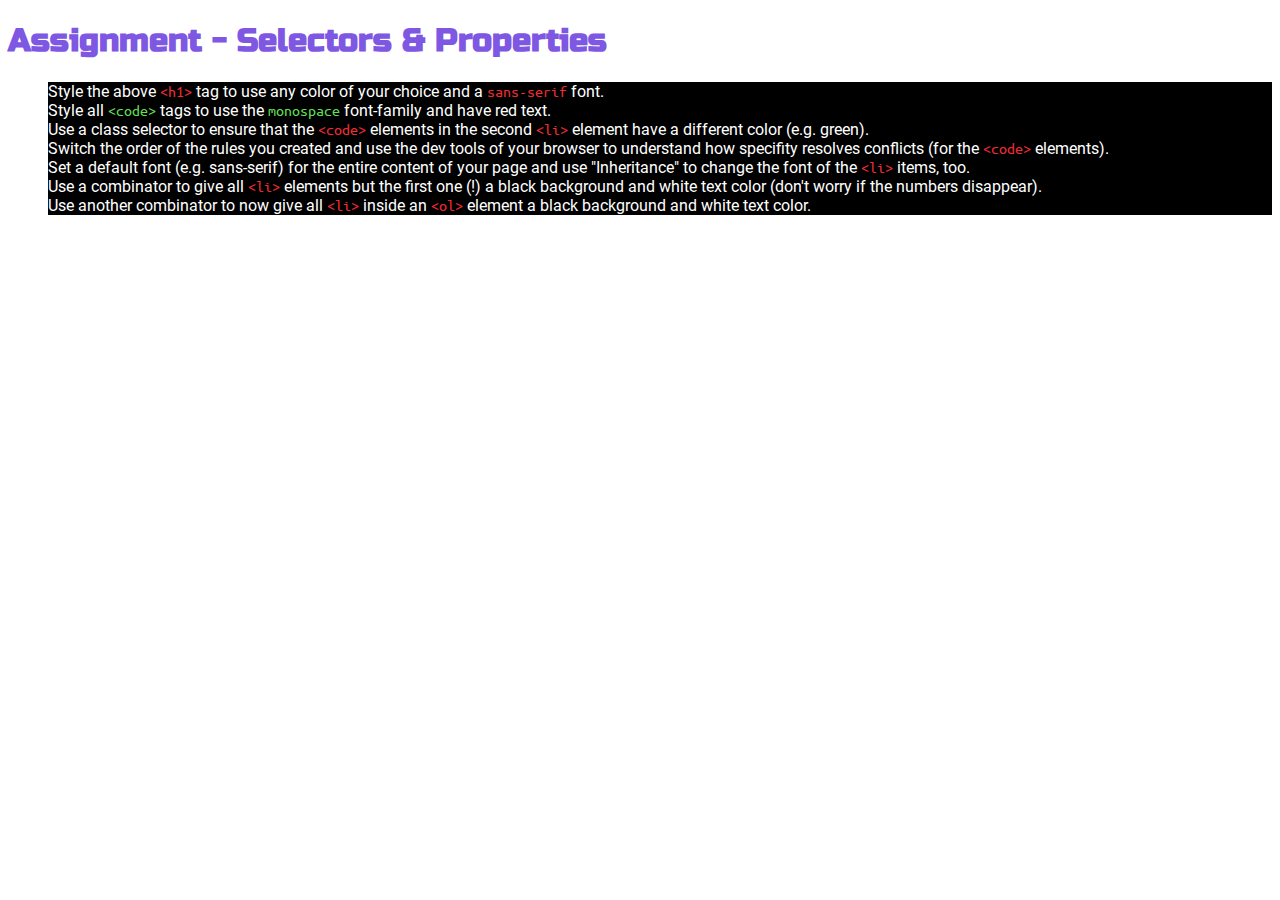
<file: assignment-1/index.html>
<!DOCTYPE html>
<html lang="en">
	<head>
		<meta charset="UTF-8" />
		<meta name="viewport" content="width=device-width, initial-scale=1.0" />
		<meta http-equiv="X-UA-Compatible" content="ie=edge" />
		<title>CSS Course</title>
		<link rel="stylesheet" href="main.css" />
	</head>
	<body>
		<h1 id="assignment-instructions">
			Assignment - Selectors &amp; Properties
		</h1>
		<ol>
			<li>
				Style the above <code>&lt;h1&gt;</code> tag to use any color of
				your choice and a <code>sans-serif</code> font.
			</li>
			<li>
				Style all <code>&lt;code&gt;</code> tags to use the
				<code>monospace</code> font-family and have red text.
			</li>
			<li>
				Use a class selector to ensure that the
				<code>&lt;code&gt;</code> elements in the second
				<code>&lt;li&gt;</code> element have a different color (e.g.
				green).
			</li>
			<li>
				Switch the order of the rules you created and use the dev tools
				of your browser to understand how specifity resolves conflicts
				(for the <code>&lt;code&gt;</code> elements).
			</li>
			<li>
				Set a default font (e.g. sans-serif) for the entire content of
				your page and use "Inheritance" to change the font of the
				<code>&lt;li&gt;</code> items, too.
			</li>
			<li>
				Use a combinator to give all <code>&lt;li&gt;</code> elements
				but the first one (!) a black background and white text color
				(don't worry if the numbers disappear).
			</li>
			<li>
				Use another combinator to now give all
				<code>&lt;li&gt;</code> inside an
				<code>&lt;ol&gt;</code> element a black background and white
				text color.
			</li>
		</ol>
	</body>
</html>
</file>
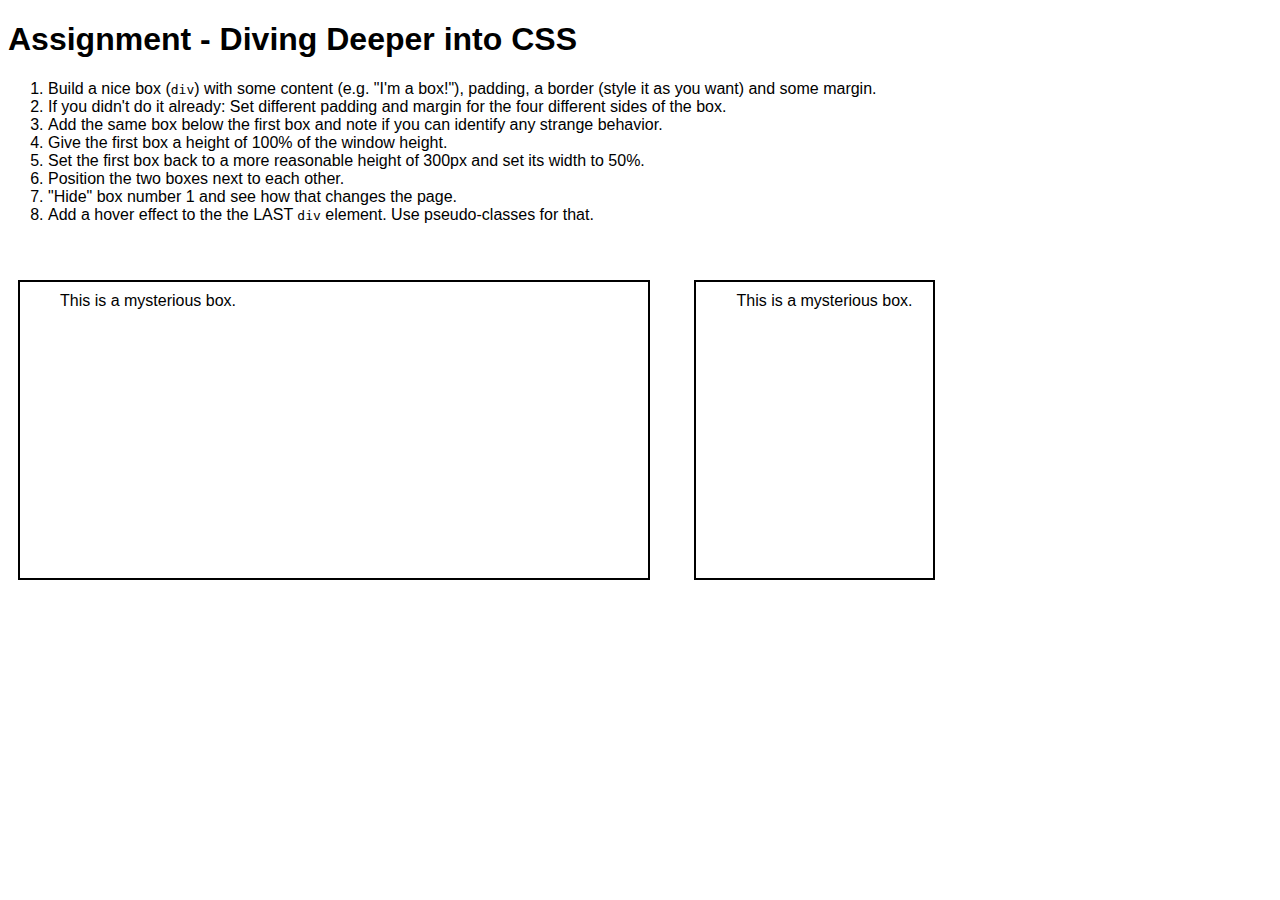
<file: assignment-2/index.html>
<!DOCTYPE html>
<html lang="en">
	<head>
		<meta charset="UTF-8" />
		<meta name="viewport" content="width=device-width, initial-scale=1.0" />
		<meta http-equiv="X-UA-Compatible" content="ie=edge" />
		<title>CSS Course</title>
		<link rel="stylesheet" href="main.css" />
	</head>
	<body>
		<h1>Assignment - Diving Deeper into CSS</h1>
		<ol>
			<li>
				Build a nice box (<code>div</code>) with some content (e.g. "I'm
				a box!"), padding, a border (style it as you want) and some
				margin.
			</li>
			<li>
				If you didn't do it already: Set different padding and margin
				for the four different sides of the box.
			</li>
			<li>
				Add the same box below the first box and note if you can
				identify any strange behavior.
			</li>
			<li>Give the first box a height of 100% of the window height.</li>
			<li>
				Set the first box back to a more reasonable height of 300px and
				set its width to 50%.
			</li>
			<li>Position the two boxes next to each other.</li>
			<li>"Hide" box number 1 and see how that changes the page.</li>
			<li>
				Add a hover effect to the the LAST <code>div</code> element. Use
				pseudo-classes for that.
			</li>
		</ol>

		<div class="box box-1">This is a mysterious box.</div>
		<div class="box box-2">This is a mysterious box.</div>
	</body>
</html>
</file>
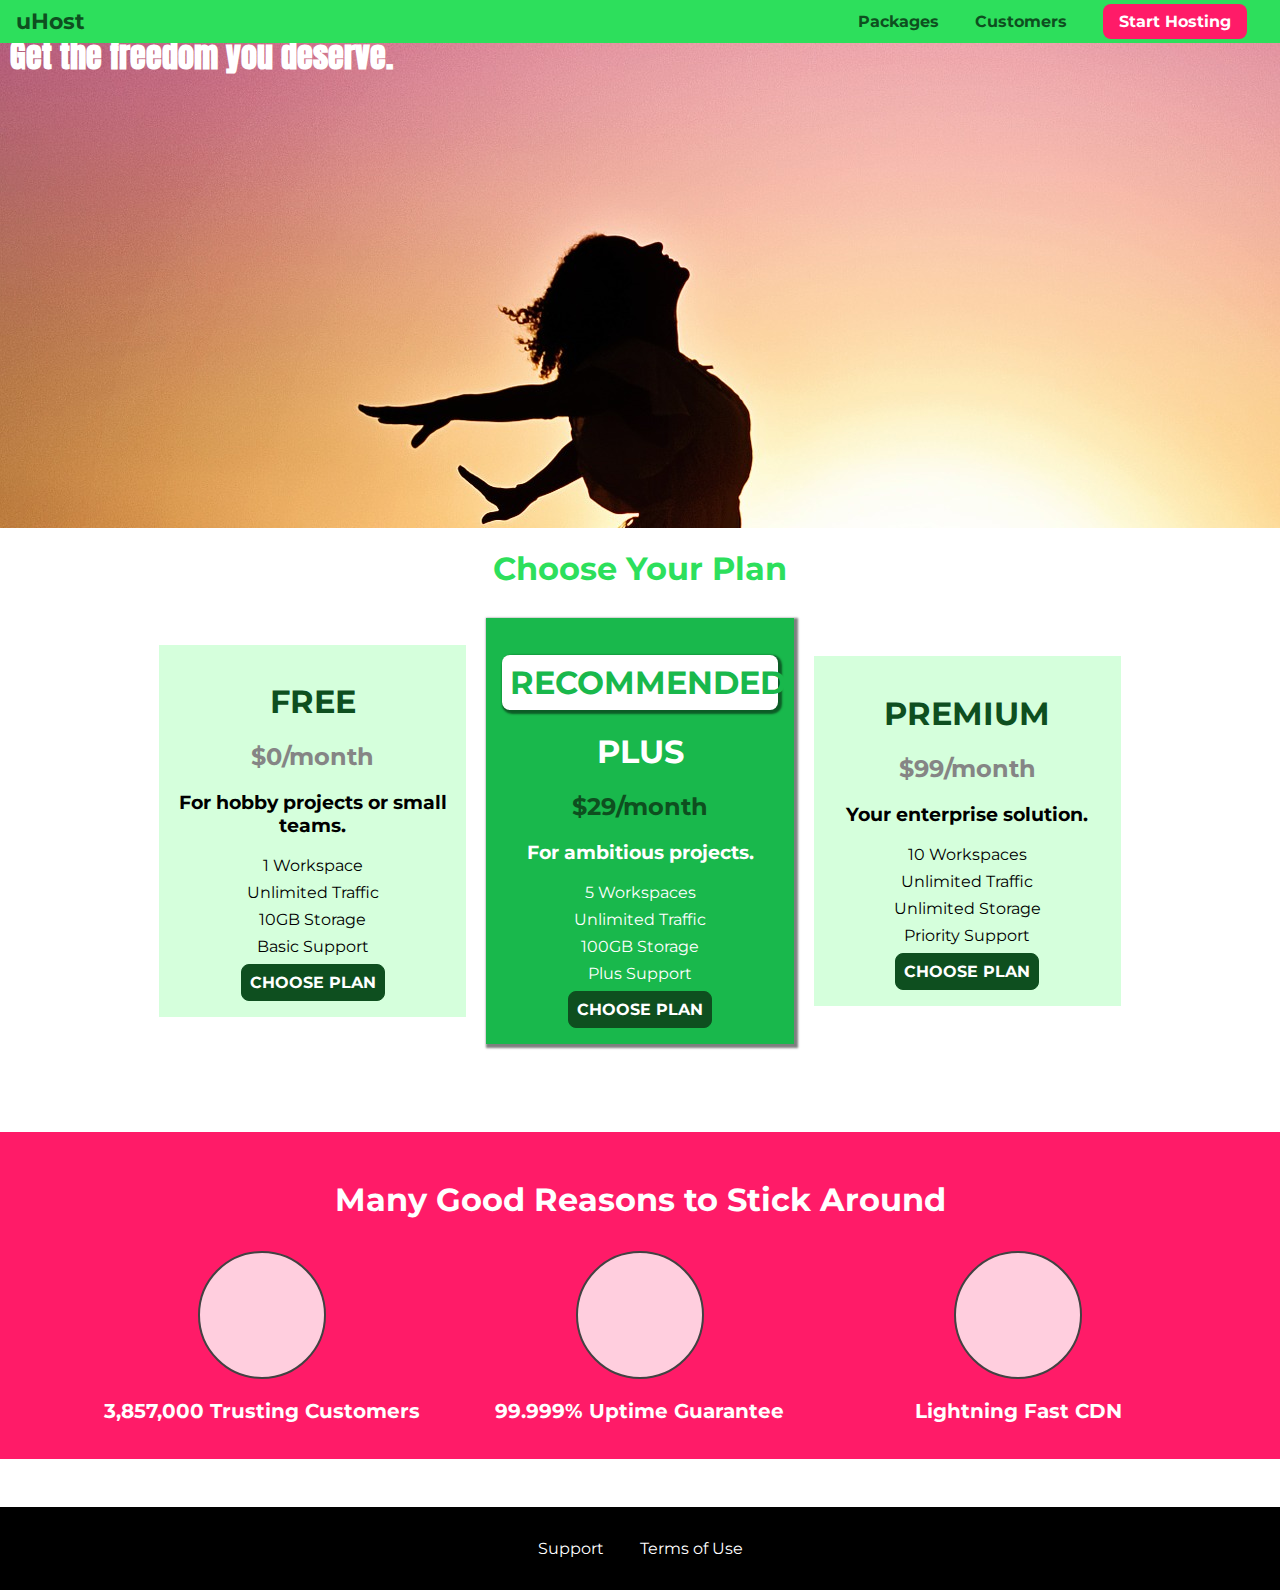
<file: assignment-3/index.html>
<!DOCTYPE html>
<html lang="en">
	<head>
		<meta charset="UTF-8" />
		<meta http-equiv="X-UA-Compatible" content="ie=edge" />
		<title>uHost</title>
		<link rel="shortcut icon" href="favicon.png" />
		<link
			href="https://fonts.googleapis.com/css?family=Anton"
			rel="stylesheet"
		/>
		<link
			href="https://fonts.googleapis.com/css?family=Montserrat:400,700"
			rel="stylesheet"
		/>
		<link rel="stylesheet" href="shared.css" />
		<link rel="stylesheet" href="main.css" />
	</head>

	<body>
		<header class="main-header">
			<div>
				<a href="index.html" class="main-header__brand"> uHost </a>
			</div>
			<nav class="main-nav">
				<ul class="main-nav__items">
					<li class="main-nav__item">
						<a href="packages/index.html">Packages</a>
					</li>
					<li class="main-nav__item">
						<a href="customers/index.html">Customers</a>
					</li>
					<li class="main-nav__item main-nav__item--cta">
						<a href="start-hosting/index.html">Start Hosting</a>
					</li>
				</ul>
			</nav>
		</header>
		<main>
			<section id="product-overview">
				<h1>Get the freedom you deserve.</h1>
			</section>
			<section id="plans">
				<h1 class="section-title">Choose Your Plan</h1>
				<div class="plan__list">
					<article class="plan">
						<h1 class="plan__title">FREE</h1>
						<h2 class="plan__price">$0/month</h2>
						<h3>For hobby projects or small teams.</h3>
						<ul class="plan__features">
							<li class="plan__feature">1 Workspace</li>
							<li class="plan__feature">Unlimited Traffic</li>
							<li class="plan__feature">10GB Storage</li>
							<li class="plan__feature">Basic Support</li>
						</ul>
						<div>
							<button class="button">CHOOSE PLAN</button>
						</div>
					</article>
					<article class="plan plan--highlighted">
						<h1 class="plan__annotation">RECOMMENDED</h1>
						<h1 class="plan__title">PLUS</h1>
						<h2 class="plan__price">$29/month</h2>
						<h3>For ambitious projects.</h3>
						<ul class="plan__features">
							<li class="plan__feature">5 Workspaces</li>
							<li class="plan__feature">Unlimited Traffic</li>
							<li class="plan__feature">100GB Storage</li>
							<li class="plan__feature">Plus Support</li>
						</ul>
						<div>
							<button class="button">CHOOSE PLAN</button>
						</div>
					</article>
					<article class="plan">
						<h1 class="plan__title">PREMIUM</h1>
						<h2 class="plan__price">$99/month</h2>
						<h3>Your enterprise solution.</h3>
						<ul class="plan__features">
							<li class="plan__feature">10 Workspaces</li>
							<li class="plan__feature">Unlimited Traffic</li>
							<li class="plan__feature">Unlimited Storage</li>
							<li class="plan__feature">Priority Support</li>
						</ul>
						<div>
							<button class="button">CHOOSE PLAN</button>
						</div>
					</article>
				</div>
			</section>
			<section id="key-features">
				<h1 class="section-title">Many Good Reasons to Stick Around</h1>
				<ul class="key-feature__list">
					<li class="key-feature">
						<div class="key-feature__image"></div>
						<p class="key-feature__description">
							3,857,000 Trusting Customers
						</p>
					</li>
					<li class="key-feature">
						<div class="key-feature__image"></div>
						<p class="key-feature__description">
							99.999% Uptime Guarantee
						</p>
					</li>
					<li class="key-feature">
						<div class="key-feature__image"></div>
						<p class="key-feature__description">
							Lightning Fast CDN
						</p>
					</li>
				</ul>
			</section>
		</main>
		<footer class="main-footer">
			<nav>
				<ul class="main-footer__links">
					<li class="main-footer__link">
						<a href="#">Support</a>
					</li>
					<li class="main-footer__link">
						<a href="#">Terms of Use</a>
					</li>
				</ul>
			</nav>
		</footer>
	</body>
</html>
</file>
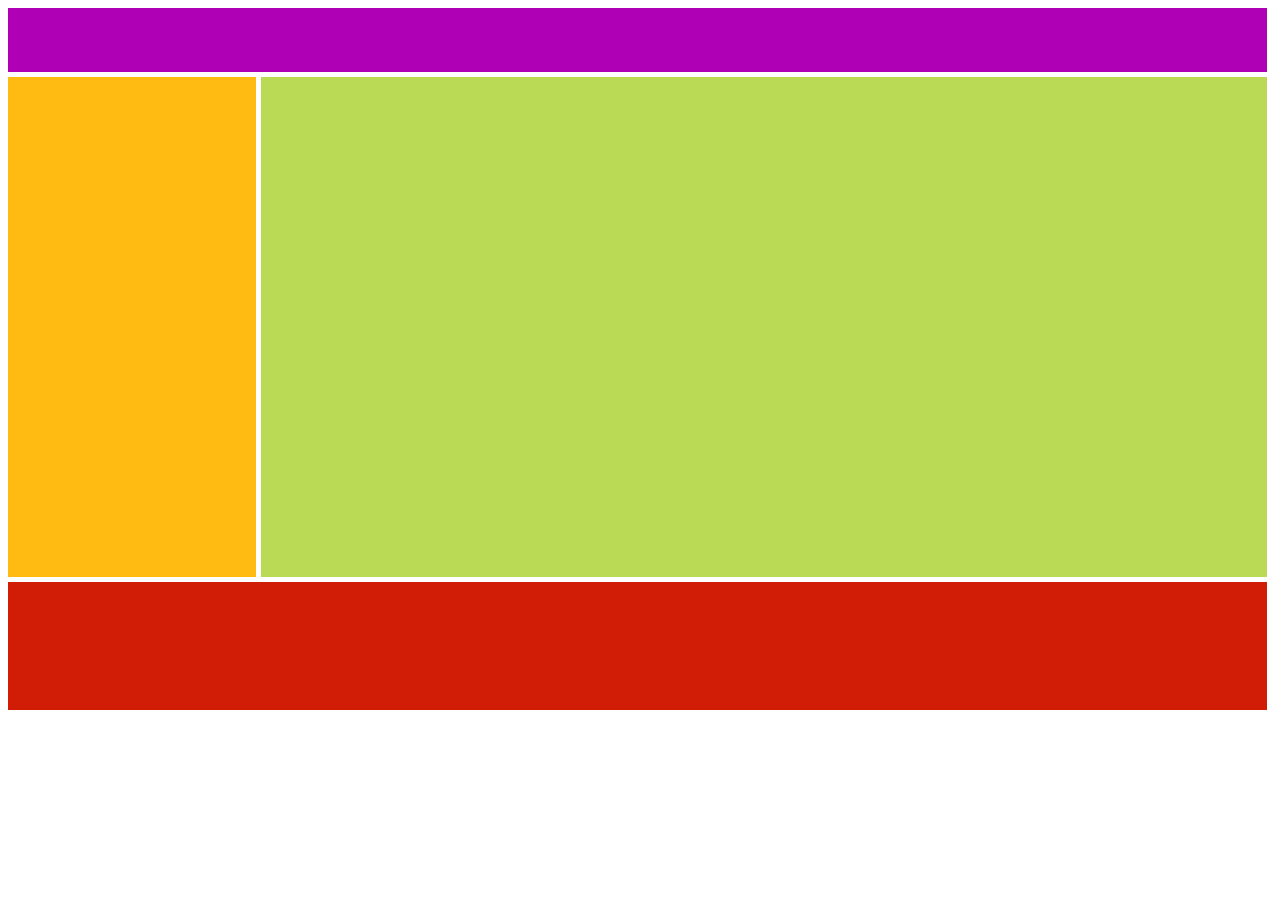
<file: assignment-7/index.html>
<!DOCTYPE html>
<html lang="en">
	<head>
		<meta charset="UTF-8" />
		<meta name="viewport" content="width=device-width, initial-scale=1.0" />
		<title>Assignment 7 - CSS Grid</title>
		<link rel="stylesheet" href="main.css" />
	</head>
	<body>
		<section class="container">
			<header class="header"></header>
			<aside class="sidebar"></aside>
			<main class="main"></main>
			<footer class="footer"></footer>
		</section>
	</body>
</html>
</file>
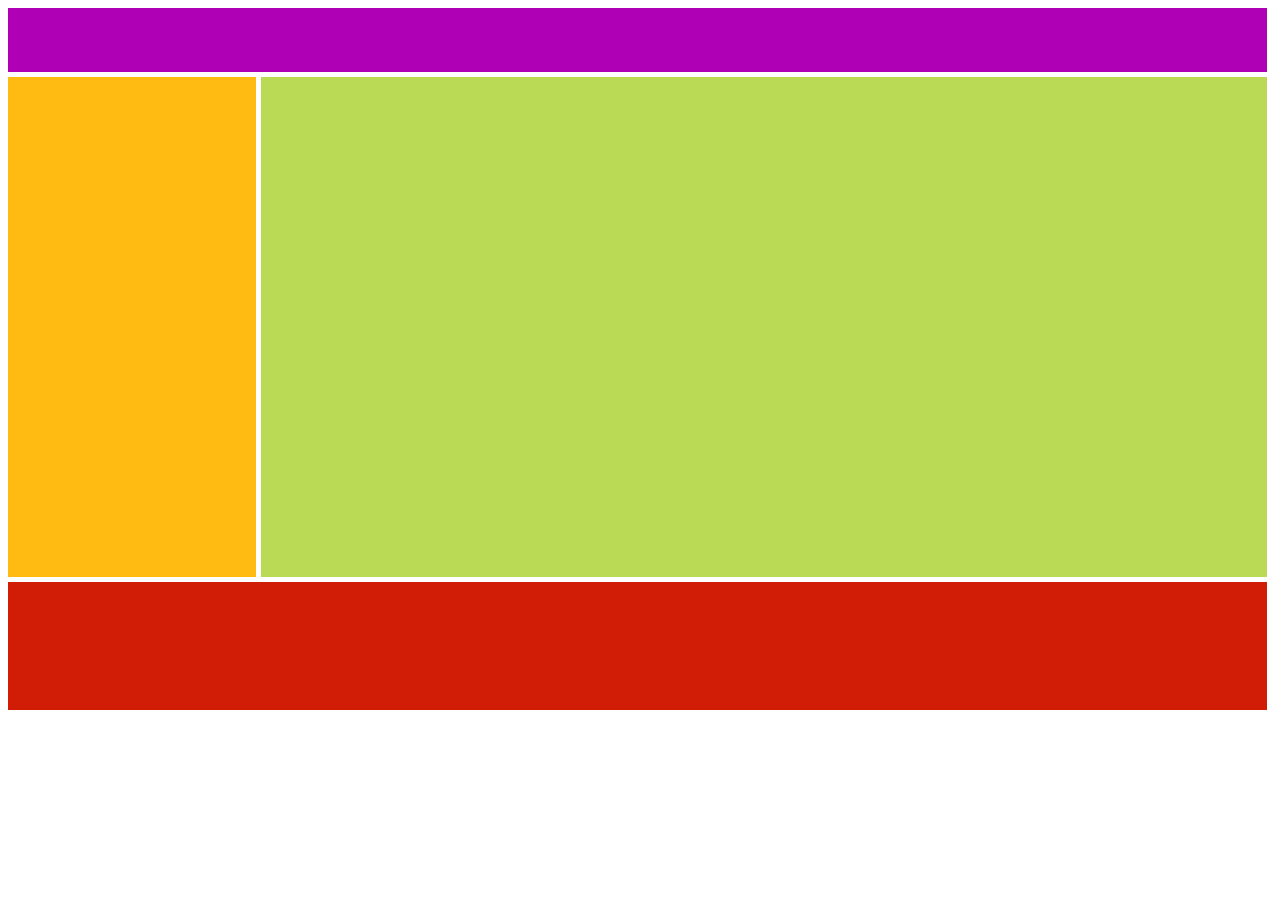
<file: assignment-8/index.html>
<!DOCTYPE html>
<html lang="en">
	<head>
		<meta charset="UTF-8" />
		<meta name="viewport" content="width=device-width, initial-scale=1.0" />
		<title>Assignment 8 - Grid Areas</title>
		<link rel="stylesheet" href="main.css" />
	</head>
	<body>
		<section class="container">
			<header class="header"></header>
			<aside class="sidebar"></aside>
			<main class="main"></main>
			<footer class="footer"></footer>
		</section>
	</body>
</html>
</file>
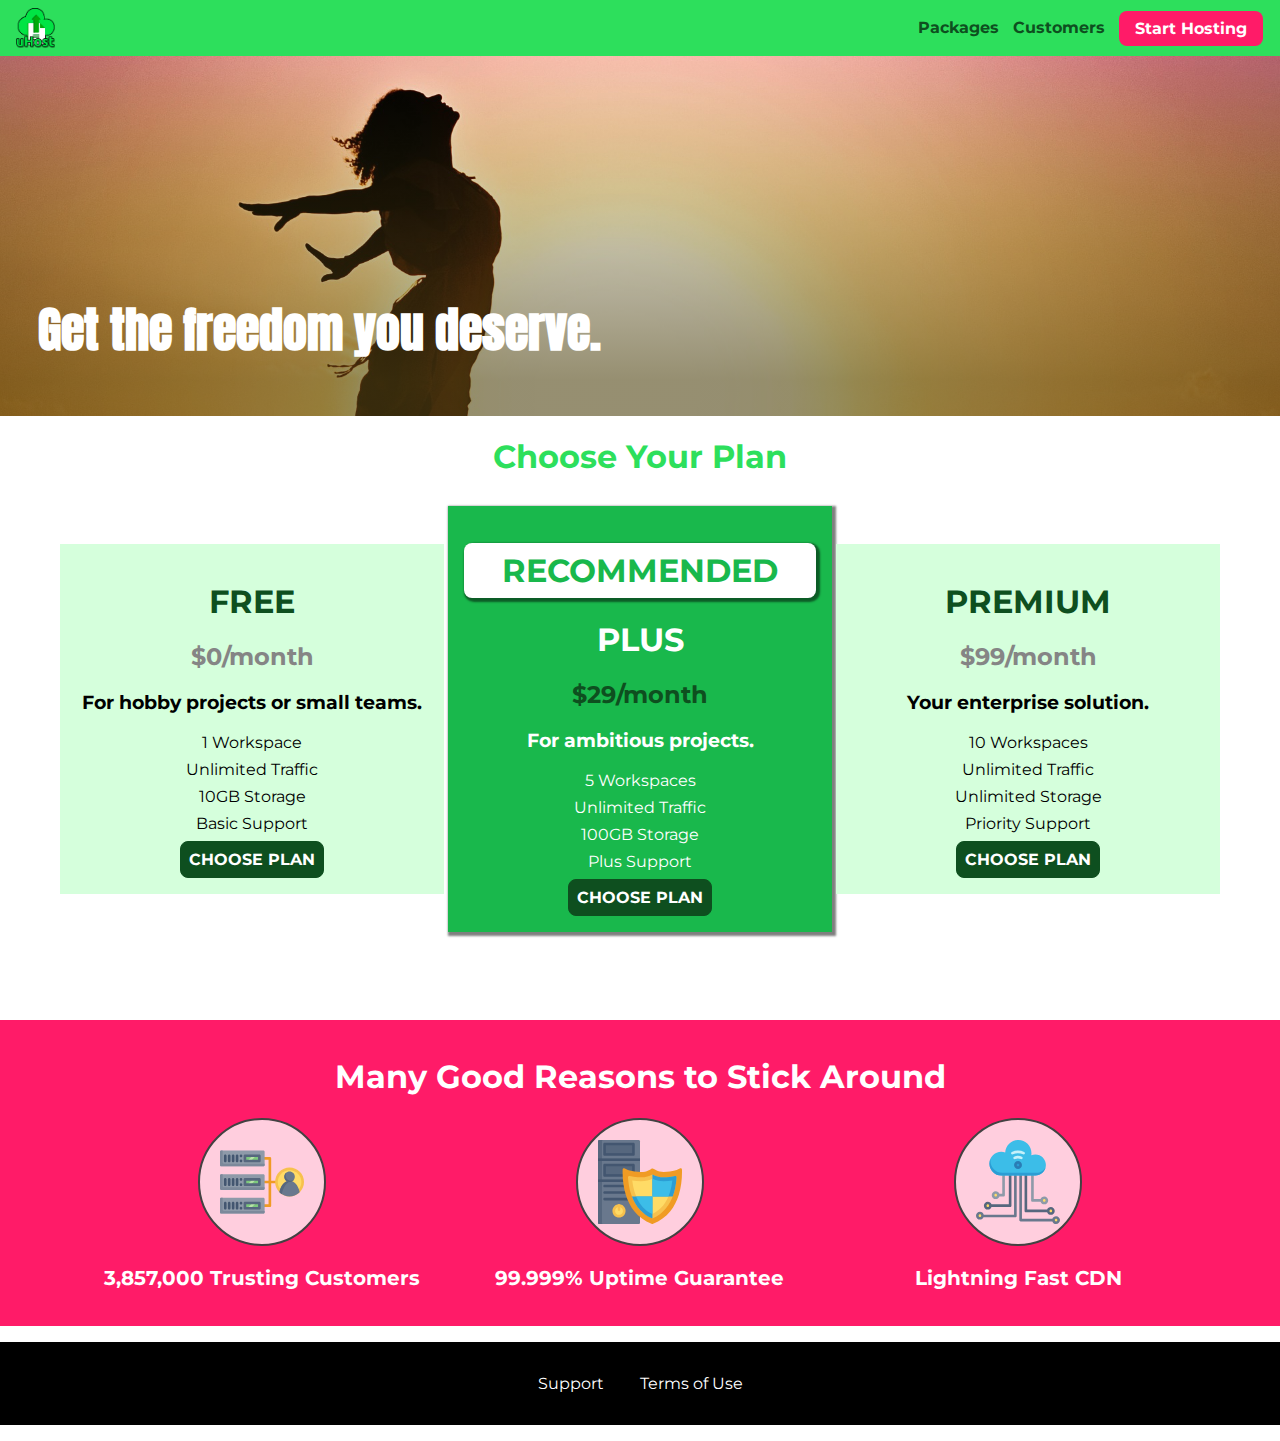
<file: course-project/index.html>
<!DOCTYPE html>
<html lang="en">
	<head>
		<meta charset="UTF-8" />
		<meta http-equiv="X-UA-Compatible" content="ie=edge" />
		<meta name="viewport" content="width=device-width, initial-scale=1.0" />
		<title>uHost</title>
		<link rel="shortcut icon" href="favicon.png" />
		<link
			href="https://fonts.googleapis.com/css?family=Anton"
			rel="stylesheet"
		/>
		<link
			href="https://fonts.googleapis.com/css?family=Montserrat:400,700"
			rel="stylesheet"
		/>
		<link rel="stylesheet" type="text/css" href="shared.css" />
		<link rel="stylesheet" type="text/css" href="main.css" />
		<script defer src="./shared.js"></script>
	</head>

	<body>
		<div class="backdrop"></div>

		<div class="modal">
			<h1 class="modal__title">Do you want to continue?</h1>
			<div class="modal__actions">
				<a href="start-hosting/index.html" class="modal__action">
					Yes!
				</a>
				<button
					class="modal__action modal__action--negative"
					type="button"
				>
					No!
				</button>
			</div>
		</div>

		<header class="main-header">
			<div>
				<button class="toggle-button">
					<span class="toggle-button__bar"></span>
					<span class="toggle-button__bar"></span>
					<span class="toggle-button__bar"></span>
				</button>

				<a href="index.html" class="main-header__brand">
					<img
						src="images/uhost-icon.png"
						alt="uHost - Your favorite hosting company"
					/>
				</a>
			</div>
			<nav class="main-nav">
				<ul class="main-nav__items">
					<li class="main-nav__item">
						<a href="packages/index.html">Packages</a>
					</li>
					<li class="main-nav__item">
						<a href="customers/index.html">Customers</a>
					</li>
					<li class="main-nav__item main-nav__item--cta">
						<a href="start-hosting/index.html">Start Hosting</a>
					</li>
				</ul>
			</nav>
		</header>

		<nav class="mobile-nav">
			<ul class="mobile-nav__items">
				<li class="mobile-nav__item">
					<a href="packages/index.html">Packages</a>
				</li>
				<li class="mobile-nav__item">
					<a href="customers/index.html">Customers</a>
				</li>
				<li class="mobile-nav__item mobile-nav__item--cta">
					<a href="start-hosting/index.html">Start Hosting</a>
				</li>
			</ul>
		</nav>

		<main>
			<section id="product-overview">
				<h1>Get the freedom you deserve.</h1>
			</section>
			<section id="plans">
				<h1 class="section-title">Choose Your Plan</h1>
				<div class="plan__list">
					<article class="plan">
						<h1 class="plan__title">FREE</h1>
						<h2 class="plan__price">$0/month</h2>
						<h3>For hobby projects or small teams.</h3>
						<ul class="plan__features">
							<li class="plan__feature">1 Workspace</li>
							<li class="plan__feature">Unlimited Traffic</li>
							<li class="plan__feature">10GB Storage</li>
							<li class="plan__feature">Basic Support</li>
						</ul>
						<div>
							<button class="button">CHOOSE PLAN</button>
						</div>
					</article>
					<article class="plan plan--highlighted">
						<h1 class="plan__annotation">RECOMMENDED</h1>
						<h1 class="plan__title">PLUS</h1>
						<h2 class="plan__price">$29/month</h2>
						<h3>For ambitious projects.</h3>
						<ul class="plan__features">
							<li class="plan__feature">5 Workspaces</li>
							<li class="plan__feature">Unlimited Traffic</li>
							<li class="plan__feature">100GB Storage</li>
							<li class="plan__feature">Plus Support</li>
						</ul>
						<div>
							<button class="button">CHOOSE PLAN</button>
						</div>
					</article>
					<article class="plan">
						<h1 class="plan__title">PREMIUM</h1>
						<h2 class="plan__price">$99/month</h2>
						<h3>Your enterprise solution.</h3>
						<ul class="plan__features">
							<li class="plan__feature">10 Workspaces</li>
							<li class="plan__feature">Unlimited Traffic</li>
							<li class="plan__feature">Unlimited Storage</li>
							<li class="plan__feature">Priority Support</li>
						</ul>
						<div>
							<button class="button">CHOOSE PLAN</button>
						</div>
					</article>
				</div>
			</section>
			<section id="key-features">
				<h1 class="section-title">Many Good Reasons to Stick Around</h1>
				<ul class="key-feature__list">
					<li class="key-feature">
						<div class="key-feature__image">
							<svg viewBox="0 0 512 512">
								<path
									style="fill: #f09b24"
									d="M344,248h-32V112c0-4.418-3.582-8-8-8h-40c-4.418,0-8,3.582-8,8s3.582,8,8,8h32v128h-32  c-4.418,0-8,3.582-8,8s3.582,8,8,8h32v128h-32c-4.418,0-8,3.582-8,8s3.582,8,8,8h40c4.418,0,8-3.582,8-8V264h32c4.418,0,8-3.582,8-8  S348.418,248,344,248z"
								/>
								<path
									style="fill: #8e9aa9"
									d="M264,64H8c-4.418,0-8,3.582-8,8v80c0,4.418,3.582,8,8,8h256c4.418,0,8-3.582,8-8V72  C272,67.582,268.418,64,264,64z"
								/>
								<path
									style="fill: #7c899b"
									d="M24,144c-4.418,0-8-3.582-8-8V64H8c-4.418,0-8,3.582-8,8v80c0,4.418,3.582,8,8,8h256  c4.418,0,8-3.582,8-8v-8H24z"
								/>
								<rect
									x="152"
									y="96"
									style="fill: #b8e3a8"
									width="88"
									height="32"
								/>
								<g>
									<polygon
										style="fill: #7ec97d"
										points="152,96 152,128 166,128 198,96  "
									/>
									<polygon
										style="fill: #7ec97d"
										points="220,96 188,128 240,128 240,96  "
									/>
								</g>
								<path
									style="fill: #56677e"
									d="M240,136h-88c-4.418,0-8-3.582-8-8V96c0-4.418,3.582-8,8-8h88c4.418,0,8,3.582,8,8v32  C248,132.418,244.418,136,240,136z M160,120h72v-16h-72V120z"
								/>
								<g>
									<path
										style="fill: #435670"
										d="M32,136c-4.418,0-8-3.582-8-8V96c0-4.418,3.582-8,8-8s8,3.582,8,8v32C40,132.418,36.418,136,32,136z   "
									/>
									<path
										style="fill: #435670"
										d="M56,136c-4.418,0-8-3.582-8-8V96c0-4.418,3.582-8,8-8s8,3.582,8,8v32C64,132.418,60.418,136,56,136z   "
									/>
									<path
										style="fill: #435670"
										d="M80,136c-4.418,0-8-3.582-8-8V96c0-4.418,3.582-8,8-8s8,3.582,8,8v32C88,132.418,84.418,136,80,136z   "
									/>
									<path
										style="fill: #435670"
										d="M104,136c-4.418,0-8-3.582-8-8V96c0-4.418,3.582-8,8-8s8,3.582,8,8v32   C112,132.418,108.418,136,104,136z"
									/>
									<path
										style="fill: #435670"
										d="M128,105c-4.418,0-8-3.582-8-8v-1c0-4.418,3.582-8,8-8s8,3.582,8,8v1   C136,101.418,132.418,105,128,105z"
									/>
									<path
										style="fill: #435670"
										d="M128,136c-4.418,0-8-3.582-8-8v-1c0-4.418,3.582-8,8-8s8,3.582,8,8v1   C136,132.418,132.418,136,128,136z"
									/>
								</g>
								<path
									style="fill: #8e9aa9"
									d="M264,208H8c-4.418,0-8,3.582-8,8v80c0,4.418,3.582,8,8,8h256c4.418,0,8-3.582,8-8v-80  C272,211.582,268.418,208,264,208z"
								/>
								<path
									style="fill: #7c899b"
									d="M24,288c-4.418,0-8-3.582-8-8v-72H8c-4.418,0-8,3.582-8,8v80c0,4.418,3.582,8,8,8h256  c4.418,0,8-3.582,8-8v-8H24z"
								/>
								<rect
									x="152"
									y="240"
									style="fill: #b8e3a8"
									width="88"
									height="32"
								/>
								<g>
									<polygon
										style="fill: #7ec97d"
										points="152,240 152,272 166,272 198,240  "
									/>
									<polygon
										style="fill: #7ec97d"
										points="220,240 188,272 240,272 240,240  "
									/>
								</g>
								<path
									style="fill: #56677e"
									d="M240,280h-88c-4.418,0-8-3.582-8-8v-32c0-4.418,3.582-8,8-8h88c4.418,0,8,3.582,8,8v32  C248,276.418,244.418,280,240,280z M160,264h72v-16h-72V264z"
								/>
								<g>
									<path
										style="fill: #435670"
										d="M32,280c-4.418,0-8-3.582-8-8v-32c0-4.418,3.582-8,8-8s8,3.582,8,8v32C40,276.418,36.418,280,32,280   z"
									/>
									<path
										style="fill: #435670"
										d="M56,280c-4.418,0-8-3.582-8-8v-32c0-4.418,3.582-8,8-8s8,3.582,8,8v32C64,276.418,60.418,280,56,280   z"
									/>
									<path
										style="fill: #435670"
										d="M80,280c-4.418,0-8-3.582-8-8v-32c0-4.418,3.582-8,8-8s8,3.582,8,8v32C88,276.418,84.418,280,80,280   z"
									/>
									<path
										style="fill: #435670"
										d="M104,280c-4.418,0-8-3.582-8-8v-32c0-4.418,3.582-8,8-8s8,3.582,8,8v32   C112,276.418,108.418,280,104,280z"
									/>
									<path
										style="fill: #435670"
										d="M128,249c-4.418,0-8-3.582-8-8v-1c0-4.418,3.582-8,8-8s8,3.582,8,8v1   C136,245.418,132.418,249,128,249z"
									/>
									<path
										style="fill: #435670"
										d="M128,280c-4.418,0-8-3.582-8-8v-1c0-4.418,3.582-8,8-8s8,3.582,8,8v1   C136,276.418,132.418,280,128,280z"
									/>
								</g>
								<path
									style="fill: #8e9aa9"
									d="M264,352H8c-4.418,0-8,3.582-8,8v80c0,4.418,3.582,8,8,8h256c4.418,0,8-3.582,8-8v-80  C272,355.582,268.418,352,264,352z"
								/>
								<path
									style="fill: #7c899b"
									d="M24,432c-4.418,0-8-3.582-8-8v-72H8c-4.418,0-8,3.582-8,8v80c0,4.418,3.582,8,8,8h256  c4.418,0,8-3.582,8-8v-8H24z"
								/>
								<rect
									x="152"
									y="384"
									style="fill: #b8e3a8"
									width="88"
									height="32"
								/>
								<g>
									<polygon
										style="fill: #7ec97d"
										points="152,384 152,416 166,416 198,384  "
									/>
									<polygon
										style="fill: #7ec97d"
										points="220,384 188,416 240,416 240,384  "
									/>
								</g>
								<path
									style="fill: #56677e"
									d="M240,424h-88c-4.418,0-8-3.582-8-8v-32c0-4.418,3.582-8,8-8h88c4.418,0,8,3.582,8,8v32  C248,420.418,244.418,424,240,424z M160,408h72v-16h-72V408z"
								/>
								<g>
									<path
										style="fill: #435670"
										d="M32,424c-4.418,0-8-3.582-8-8v-32c0-4.418,3.582-8,8-8s8,3.582,8,8v32C40,420.418,36.418,424,32,424   z"
									/>
									<path
										style="fill: #435670"
										d="M56,424c-4.418,0-8-3.582-8-8v-32c0-4.418,3.582-8,8-8s8,3.582,8,8v32C64,420.418,60.418,424,56,424   z"
									/>
									<path
										style="fill: #435670"
										d="M80,424c-4.418,0-8-3.582-8-8v-32c0-4.418,3.582-8,8-8s8,3.582,8,8v32C88,420.418,84.418,424,80,424   z"
									/>
									<path
										style="fill: #435670"
										d="M104,424c-4.418,0-8-3.582-8-8v-32c0-4.418,3.582-8,8-8s8,3.582,8,8v32   C112,420.418,108.418,424,104,424z"
									/>
									<path
										style="fill: #435670"
										d="M128,393c-4.418,0-8-3.582-8-8v-1c0-4.418,3.582-8,8-8s8,3.582,8,8v1   C136,389.418,132.418,393,128,393z"
									/>
									<path
										style="fill: #435670"
										d="M128,424c-4.418,0-8-3.582-8-8v-1c0-4.418,3.582-8,8-8s8,3.582,8,8v1   C136,420.418,132.418,424,128,424z"
									/>
								</g>
								<path
									style="fill: #f7c14d"
									d="M424,168c-48.523,0-88,39.477-88,88s39.477,88,88,88s88-39.477,88-88S472.523,168,424,168z"
								/>
								<path
									style="fill: #ffdb66"
									d="M424,184c-39.701,0-72,32.299-72,72s32.299,72,72,72s72-32.299,72-72S463.701,184,424,184z"
								/>
								<path
									style="fill: #69788d"
									d="M484.893,314.16C476.393,274.588,451.922,248,424,248s-52.393,26.588-60.893,66.16  c-0.605,2.82,0.354,5.749,2.511,7.664C381.731,336.124,402.465,344,424,344s42.269-7.876,58.381-22.176  C484.539,319.909,485.498,316.98,484.893,314.16z"
								/>
								<path
									style="fill: #56677e"
									d="M434.053,249.171C430.768,248.403,427.411,248,424,248c-27.922,0-52.393,26.588-60.893,66.16  c-0.605,2.82,0.354,5.749,2.511,7.664c3.383,3.002,6.979,5.703,10.734,8.125C384.904,286.243,407.373,255.378,434.053,249.171z"
								/>
								<path
									style="fill: #69788d"
									d="M424,192c-17.645,0-32,14.355-32,32s14.355,32,32,32s32-14.355,32-32S441.645,192,424,192z"
								/>
								<path
									style="fill: #56677e"
									d="M432,248c-17.645,0-32-14.355-32-32c0-6.783,2.128-13.076,5.742-18.258  C397.444,203.53,392,213.138,392,224c0,17.645,14.355,32,32,32c10.862,0,20.471-5.444,26.258-13.742  C445.076,245.872,438.783,248,432,248z"
								/>
							</svg>
						</div>
						<p class="key-feature__description">
							3,857,000 Trusting Customers
						</p>
					</li>
					<li class="key-feature">
						<div class="key-feature__image">
							<svg viewBox="0 0 512 512">
								<path
									style="fill: #69788d"
									d="M248,0H8C3.582,0,0,3.582,0,8v496c0,4.418,3.582,8,8,8h240c4.418,0,8-3.582,8-8V8  C256,3.582,252.418,0,248,0z"
								/>
								<path
									style="fill: #56677e"
									d="M24,504V8c0-4.418,3.582-8,8-8H8C3.582,0,0,3.582,0,8v496c0,4.418,3.582,8,8,8h24  C27.582,512,24,508.418,24,504z"
								/>
								<g>
									<rect
										x="0"
										y="112"
										style="fill: #435670"
										width="256"
										height="16"
									/>
									<rect
										x="0"
										y="240"
										style="fill: #435670"
										width="256"
										height="16"
									/>
								</g>
								<path
									style="fill: #f7c14d"
									d="M128,392c-22.056,0-40,17.944-40,40s17.944,40,40,40s40-17.944,40-40S150.056,392,128,392z"
								/>
								<path
									style="fill: #ffdb66"
									d="M128,408c-13.233,0-24,10.767-24,24s10.767,24,24,24s24-10.767,24-24S141.233,408,128,408z"
								/>
								<path
									style="fill: #f7c14d"
									d="M128,392c-2.739,0-5.414,0.278-8,0.805V424c0,4.418,3.582,8,8,8c4.418,0,8-3.582,8-8v-31.195  C133.414,392.278,130.739,392,128,392z"
								/>
								<g>
									<path
										style="fill: #435670"
										d="M216,288H40c-4.418,0-8-3.582-8-8s3.582-8,8-8h176c4.418,0,8,3.582,8,8S220.418,288,216,288z"
									/>
									<path
										style="fill: #435670"
										d="M216,328H40c-4.418,0-8-3.582-8-8s3.582-8,8-8h176c4.418,0,8,3.582,8,8S220.418,328,216,328z"
									/>
									<path
										style="fill: #435670"
										d="M216,368H40c-4.418,0-8-3.582-8-8s3.582-8,8-8h176c4.418,0,8,3.582,8,8S220.418,368,216,368z"
									/>
									<path
										style="fill: #435670"
										d="M216,16H40c-4.418,0-8,3.582-8,8v64c0,4.418,3.582,8,8,8h176c4.418,0,8-3.582,8-8V24   C224,19.582,220.418,16,216,16z"
									/>
								</g>
								<rect
									x="48"
									y="32"
									style="fill: #56677e"
									width="160"
									height="48"
								/>
								<path
									style="fill: #435670"
									d="M216,144H40c-4.418,0-8,3.582-8,8v64c0,4.418,3.582,8,8,8h176c4.418,0,8-3.582,8-8v-64  C224,147.582,220.418,144,216,144z"
								/>
								<rect
									x="48"
									y="160"
									style="fill: #56677e"
									width="160"
									height="48"
								/>
								<path
									style="fill: #f09b24"
									d="M511.747,180.237c-0.194-6.537-8.107-10.107-13.135-5.894c-5.6,4.693-42.904,21.282-98.514,21.282  c-33.45,0-64.625-20.999-64.929-21.206c-2.9-1.991-6.764-1.85-9.512,0.346c-2.677,2.135-27.201,20.86-63.793,20.86  c-55.607,0-92.914-16.589-98.515-21.282c-5.028-4.211-12.941-0.645-13.135,5.894c-1.634,54.834,4.655,105.941,18.693,151.903  c12.096,39.604,29.759,74.047,52.497,102.373c27.538,34.304,62.743,59.882,104.66,76.045c3.069,1.918,6.757,1.921,9.83,0  c41.917-16.163,77.122-41.741,104.66-76.045c22.738-28.326,40.401-62.77,52.497-102.373  C507.092,286.179,513.381,235.071,511.747,180.237z"
								/>
								<path
									style="fill: #f7c14d"
									d="M476.21,221.226c-1.953-1.631-4.568-2.235-7.036-1.628c-21.686,5.327-44.926,8.028-69.075,8.028  c-25.926,0-49.633-8.975-64.955-16.504c-2.307-1.134-5.016-1.091-7.284,0.116c-14.059,7.477-36.919,16.388-65.994,16.388  c-24.153,0-47.394-2.701-69.075-8.028c-5.155-1.268-10.221,2.966-9.894,8.261c2.077,33.693,7.668,65.635,16.616,94.935  c22.774,74.565,66.139,126.334,128.888,153.868c2.032,0.891,4.397,0.891,6.43,0c61.777-27.107,104.716-78.876,127.62-153.868  c8.948-29.3,14.539-61.241,16.616-94.935C479.224,225.319,478.163,222.856,476.21,221.226z"
								/>
								<path
									style="fill: #ffdb66"
									d="M331.609,451.727c-52.604-25.289-89.304-70.987-109.144-135.944  c-6.532-21.39-11.162-44.336-13.82-68.447c17.133,2.852,34.952,4.291,53.22,4.291c29.394,0,53.376-7.793,69.978-15.561  c17.44,7.736,41.656,15.561,68.256,15.561c18.267,0,36.085-1.439,53.219-4.291c-2.659,24.112-7.288,47.06-13.82,68.448  C419.545,381.108,383.27,426.805,331.609,451.727z"
								/>
								<g>
									<path
										style="fill: #2c9dd4"
										d="M479.066,227.858c0.157-2.539-0.903-5.002-2.856-6.633s-4.568-2.235-7.036-1.628   c-21.686,5.327-44.926,8.028-69.075,8.028c-25.926,0-49.633-8.975-64.955-16.504c-1.057-0.52-2.2-0.78-3.345-0.806l-0.072,133.351   h123.601c2.556-6.746,4.933-13.702,7.123-20.874C471.398,293.493,476.989,261.552,479.066,227.858z"
									/>
									<path
										style="fill: #2c9dd4"
										d="M206.658,343.667c24.153,63.42,65.028,108.108,121.743,132.995c1.031,0.452,2.147,0.673,3.263,0.666   l0.063-133.661H206.658z"
									/>
								</g>
								<g>
									<path
										style="fill: #3cbde8"
										d="M439.497,315.783c6.532-21.389,11.161-44.336,13.82-68.448c-17.134,2.852-34.952,4.291-53.219,4.291   c-26.6,0-50.815-7.824-68.256-15.561l-0.116,107.601h97.758C433.179,334.807,436.524,325.518,439.497,315.783z"
									/>
									<path
										style="fill: #3cbde8"
										d="M232.523,343.667c21.144,50.298,54.363,86.56,99.087,108.06l0.117-108.06H232.523z"
									/>
								</g>
							</svg>
						</div>
						<p class="key-feature__description">
							99.999% Uptime Guarantee
						</p>
					</li>
					<li class="key-feature">
						<div class="key-feature__image">
							<svg viewBox="0 0 512 512">
								<path
									style="fill: #8e9aa9"
									d="M168,200c-4.418,0-8,3.582-8,8v120h-17.376c-3.302-9.311-12.194-16-22.624-16  c-13.234,0-24,10.767-24,24s10.766,24,24,24c10.429,0,19.321-6.689,22.624-16H168c4.418,0,8-3.582,8-8V208  C176,203.582,172.418,200,168,200z"
								/>
								<path
									style="fill: #ffdb66"
									d="M120,328c-4.411,0-8,3.589-8,8s3.589,8,8,8s8-3.589,8-8S124.411,328,120,328z"
								/>
								<path
									style="fill: #56677e"
									d="M208,200c-4.418,0-8,3.582-8,8v184H94.624C91.322,382.689,82.43,376,72,376  c-13.234,0-24,10.767-24,24s10.766,24,24,24c10.429,0,19.321-6.689,22.624-16H208c4.418,0,8-3.582,8-8V208  C216,203.582,212.418,200,208,200z"
								/>
								<path
									style="fill: #ffdb66"
									d="M72,392c-4.411,0-8,3.589-8,8s3.589,8,8,8s8-3.589,8-8S76.411,392,72,392z"
								/>
								<path
									style="fill: #69788d"
									d="M240,208c-4.418,0-8,3.582-8,8v239H47.24c-2.671-10.34-12.078-18-23.24-18c-13.234,0-24,10.767-24,24  s10.766,24,24,24c9.666,0,18.009-5.747,21.809-14H240c4.418,0,8-3.582,8-8V216C248,211.582,244.418,208,240,208z"
								/>
								<path
									style="fill: #ffdb66"
									d="M24,453c-4.411,0-8,3.589-8,8s3.589,8,8,8s8-3.589,8-8S28.411,453,24,453z"
								/>
								<path
									style="fill: #69788d"
									d="M488,464c-10.429,0-19.321,6.689-22.624,16H280V208c0-4.418-3.582-8-8-8s-8,3.582-8,8v280  c0,4.418,3.582,8,8,8h193.376c3.302,9.311,12.194,16,22.624,16c13.234,0,24-10.767,24-24S501.234,464,488,464z"
								/>
								<path
									style="fill: #ffdb66"
									d="M488,480c-4.411,0-8,3.589-8,8s3.589,8,8,8s8-3.589,8-8S492.411,480,488,480z"
								/>
								<path
									style="fill: #56677e"
									d="M456,408c-10.429,0-19.321,6.689-22.624,16H312V208c0-4.418-3.582-8-8-8s-8,3.582-8,8v224  c0,4.418,3.582,8,8,8h129.376c3.302,9.311,12.194,16,22.624,16c13.234,0,24-10.767,24-24S469.234,408,456,408z"
								/>
								<path
									style="fill: #ffdb66"
									d="M456,424c-4.411,0-8,3.589-8,8s3.589,8,8,8s8-3.589,8-8S460.411,424,456,424z"
								/>
								<path
									style="fill: #8e9aa9"
									d="M416,344c-10.429,0-19.321,6.689-22.624,16H352V208c0-4.418-3.582-8-8-8s-8,3.582-8,8v160  c0,4.418,3.582,8,8,8h49.376c3.302,9.311,12.194,16,22.624,16c13.234,0,24-10.767,24-24S429.234,344,416,344z"
								/>
								<path
									style="fill: #ffdb66"
									d="M416,360c-4.411,0-8,3.589-8,8s3.589,8,8,8s8-3.589,8-8S420.411,360,416,360z"
								/>
								<path
									style="fill: #3cbde8"
									d="M362,88c-8.741,0-17.231,1.751-25.06,5.085C337.646,88.797,338,84.43,338,80  c0-44.112-35.888-80-80-80c-42.823,0-77.895,33.816-79.909,76.149C170.393,73.415,162.244,72,154,72c-39.701,0-72,32.299-72,72  s32.299,72,72,72h208c35.29,0,64-28.71,64-64S397.29,88,362,88z"
								/>
								<path
									style="fill: #2c9dd4"
									d="M368,200H160c-39.701,0-72-32.299-72-72c0-5.863,0.721-11.559,2.05-17.019  C84.918,120.88,82,132.102,82,144c0,39.701,32.299,72,72,72h208c30.389,0,55.88-21.296,62.379-49.743  C413.565,186.327,392.352,200,368,200z"
								/>
								<path
									style="fill: #2a7db5"
									d="M256,128c-13.234,0-24,10.767-24,24s10.766,24,24,24c13.233,0,24-10.767,24-24S269.233,128,256,128z"
								/>
								<path
									style="fill: #2c9dd4"
									d="M256,144c-4.411,0-8,3.589-8,8s3.589,8,8,8c4.411,0,8-3.589,8-8S260.411,144,256,144z"
								/>
								<g>
									<path
										style="fill: #c5f1fa"
										d="M221.755,87.695c-2.994,0-5.864-1.688-7.233-4.572c-1.894-3.991-0.194-8.763,3.798-10.657   C230.157,66.849,242.834,64,256,64c13.166,0,25.844,2.849,37.68,8.466c3.992,1.895,5.692,6.666,3.798,10.657   s-6.666,5.692-10.657,3.798C277.144,82.328,266.774,80,256,80c-10.774,0-21.144,2.328-30.821,6.921   C224.072,87.446,222.904,87.695,221.755,87.695z"
									/>
									<path
										style="fill: #c5f1fa"
										d="M276.545,116.618c-1.148,0-2.316-0.249-3.424-0.774C267.745,113.293,261.985,112,256,112   c-5.985,0-11.745,1.293-17.121,3.844c-3.991,1.895-8.763,0.192-10.657-3.798c-1.894-3.992-0.193-8.764,3.798-10.657   C239.557,97.813,247.625,96,256,96c8.376,0,16.444,1.813,23.98,5.389c3.991,1.894,5.692,6.665,3.798,10.657   C282.41,114.93,279.539,116.618,276.545,116.618z"
									/>
								</g>
							</svg>
						</div>
						<p class="key-feature__description">
							Lightning Fast CDN
						</p>
					</li>
				</ul>
			</section>
		</main>
		<footer class="main-footer">
			<nav>
				<ul class="main-footer__links">
					<li class="main-footer__link">
						<a href="#">Support</a>
					</li>
					<li class="main-footer__link">
						<a href="#">Terms of Use</a>
					</li>
				</ul>
			</nav>
		</footer>
	</body>
</html>
</file>
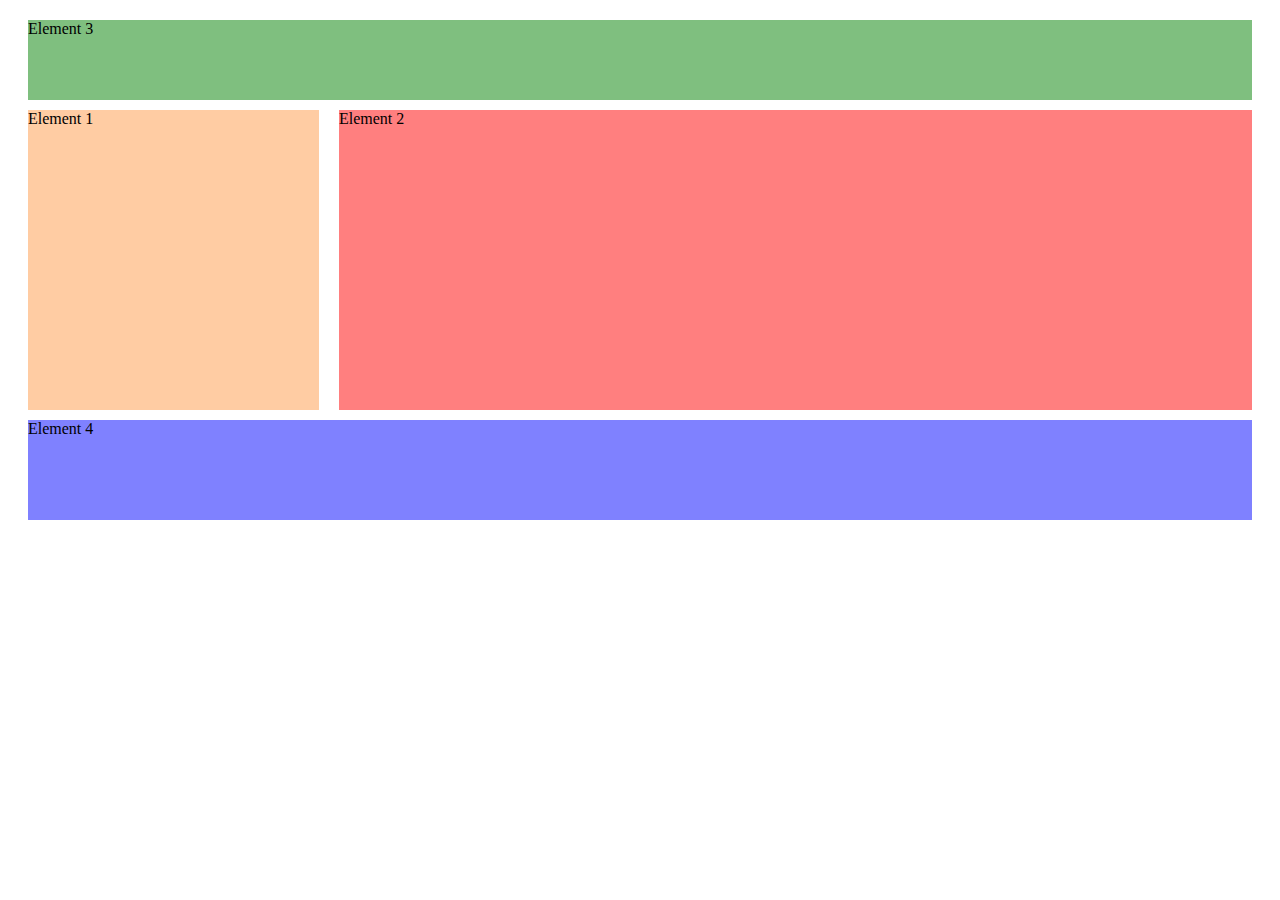
<file: css-grid/index.html>
<!DOCTYPE html>
<html lang="en">
	<head>
		<meta charset="UTF-8" />
		<meta name="viewport" content="width=device-width, initial-scale=1.0" />
		<meta http-equiv="X-UA-Compatible" content="ie=edge" />
		<title>CSS Course</title>
		<link rel="stylesheet" href="main.css" />
	</head>
	<body>
		<div class="container">
			<div class="el1">Element 1</div>
			<div class="el2">Element 2</div>
			<div class="el3">Element 3</div>
			<div class="el4">Element 4</div>
		</div>
	</body>
</html>
</file>
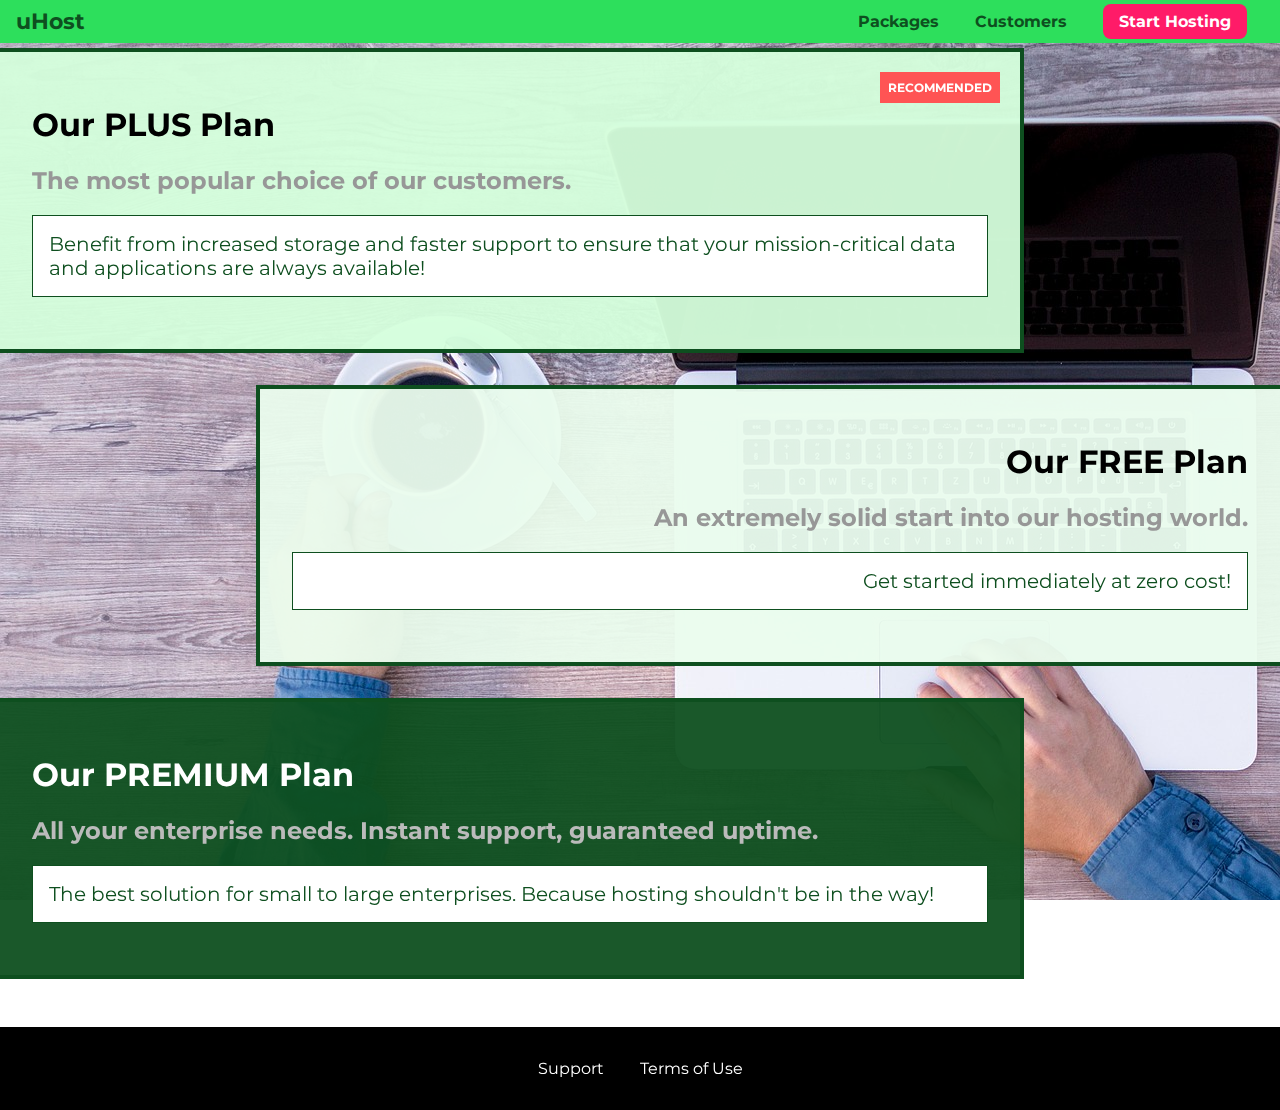
<file: assignment-3/packages/index.html>
<!DOCTYPE html>
<html lang="en">

<head>
    <meta charset="UTF-8">
    <meta http-equiv="X-UA-Compatible" content="ie=edge">
    <title>uHost</title>
    <link rel="shortcut icon" href="favicon.png">
    <link href="https://fonts.googleapis.com/css?family=Montserrat:400,700" rel="stylesheet">
    <link rel="stylesheet" href="../shared.css">
    <link rel="stylesheet" href="packages.css">
</head>

<body>
    <div class="background"></div>
    <header class="main-header">
        <div>
            <a href="../index.html" class="main-header__brand">
                uHost
            </a>
        </div>
        <nav class="main-nav">
            <ul class="main-nav__items">
                <li class="main-nav__item">
                    <a href="index.html">Packages</a>
                </li>
                <li class="main-nav__item">
                    <a href="../customers/index.html">Customers</a>
                </li>
                <li class="main-nav__item main-nav__item--cta">
                    <a href="../start-hosting/index.html">Start Hosting</a>
                </li>
            </ul>
        </nav>
    </header>
    <main>
        <section class="package" id="plus">
            <a href="#">
                <h1 class="package__title">Our PLUS Plan</h1>
                <h2 class="package__badge">RECOMMENDED</h2>
                <h2 class="package__subtitle">The most popular choice of our customers.</h2>
                <p class="package__info">Benefit from increased storage and faster support to ensure that your mission-critical data and applications
                    are always available!</p>
            </a>
        </section>
        <section class="package" id="free">
            <a href="#">
                <h1 class="package__title">Our FREE Plan</h1>
                <h2 class="package__subtitle">An extremely solid start into our hosting world.</h2>
                <p class="package__info">Get started immediately at zero cost!</p>
            </a>
        </section>
        <div class="clearfix"></div>
        <section class="package" id="premium">
            <a href="#">
                <h1 class="package__title">Our PREMIUM Plan</h1>
                <h2 class="package__subtitle">All your enterprise needs. Instant support, guaranteed uptime. </h2>
                <p class="package__info">The best solution for small to large enterprises. Because hosting shouldn't be in the way!</p>
            </a>
        </section>
    </main>
    <footer class="main-footer">
        <nav>
            <ul class="main-footer__links">
                <li class="main-footer__link">
                    <a href="#">Support</a>
                </li>
                <li class="main-footer__link">
                    <a href="#">Terms of Use</a>
                </li>
            </ul>
        </nav>
    </footer>
</body>

</html>
</file>
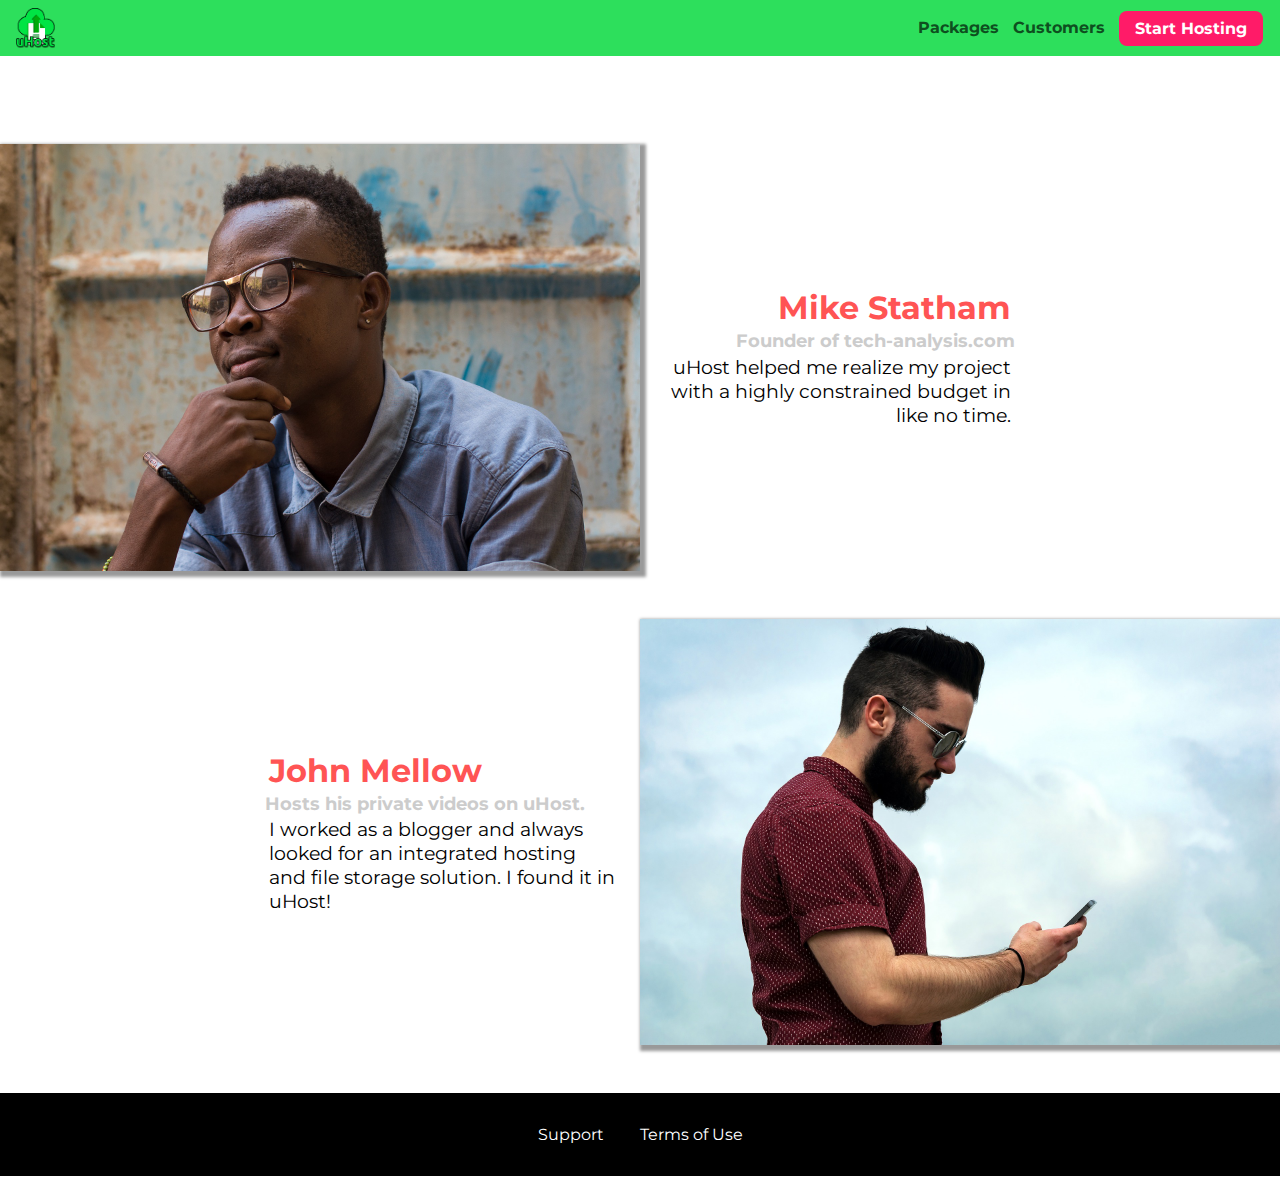
<file: course-project/customers/index.html>
<!DOCTYPE html>
<html lang="en">
	<head>
		<meta charset="UTF-8" />
        <meta name="viewport" content="width=device-width, initial-scale=1.0" />
        <meta name="viewport" content="width=device-width, initial-scale=1.0" />
		<meta http-equiv="X-UA-Compatible" content="ie=edge" />
		<title>uHost Customers</title>
		<link rel="shortcut icon" href="../favicon.png" />
		<link
			href="https://fonts.googleapis.com/css?family=Anton|Montserrat:400,700"
			rel="stylesheet"
		/>
		<link rel="stylesheet" href="../shared.css" />
		<link rel="stylesheet" href="customers.css" />
		<script defer src="../shared.js"></script>
	</head>

	<body>
		<div class="backdrop"></div>
		<header class="main-header">
			<button class="toggle-button">
				<span class="toggle-button__bar"></span>
				<span class="toggle-button__bar"></span>
				<span class="toggle-button__bar"></span>
			</button>

			<div>
				<a href="../index.html" class="main-header__brand">
					<img
						src="../images/uhost-icon.png"
						alt="uHost - Your favorite hosting company"
					/>
				</a>
			</div>
			<nav class="main-nav">
				<ul class="main-nav__items">
					<li class="main-nav__item">
						<a href="../packages/index.html">Packages</a>
					</li>
					<li class="main-nav__item">
						<a href="./index.html">Customers</a>
					</li>
					<li class="main-nav__item main-nav__item--cta">
						<a href="../start-hosting/index.html">Start Hosting</a>
					</li>
				</ul>
			</nav>
		</header>

		<nav class="mobile-nav">
			<ul class="mobile-nav__items">
				<li class="mobile-nav__item">
					<a href="../packages/index.html">Packages</a>
				</li>
				<li class="mobile-nav__item">
					<a href="./index.html">Customers</a>
				</li>
				<li class="mobile-nav__item mobile-nav__item--cta">
					<a href="../start-hosting/index.html">Start Hosting</a>
				</li>
			</ul>
		</nav>

		<main>
			<div>
				<div class="testimonial" id="customer-1">
					<div class="testimonial__image-container">
						<img
							src="../images/customer-1.jpg"
							alt="Mike Statham - Customer"
							class="testimonial__image"
						/>
					</div>
					<div class="testimonial__info">
						<h1 class="testimonial__name">Mike Statham</h1>
						<h2 class="testimonial__subtitle">
							Founder of
							<a href="tech-analysis.com">tech-analysis.com</a>
						</h2>
						<p class="testimonial__text">
							uHost helped me realize my project with a highly
							constrained budget in like no time.
						</p>
					</div>
				</div>
				<div class="testimonial" id="customer-2">
					<div class="testimonial__info">
						<h1 class="testimonial__name">John Mellow</h1>
						<h2 class="testimonial__subtitle">
							Hosts his private videos on uHost.
						</h2>
						<p class="testimonial__text">
							I worked as a blogger and always looked for an
							integrated hosting and file storage solution. I
							found it in uHost!
						</p>
					</div>
					<div class="testimonial__image-container">
						<img
							src="../images/customer-2.jpg"
							alt="John Mellow - Customer"
							class="testimonial__image"
						/>
					</div>
				</div>
			</div>
		</main>
		<footer class="main-footer">
			<nav>
				<ul class="main-footer__links">
					<li class="main-footer__link">
						<a href="#">Support</a>
					</li>
					<li class="main-footer__link">
						<a href="#">Terms of Use</a>
					</li>
				</ul>
			</nav>
		</footer>
	</body>
</html>
</file>
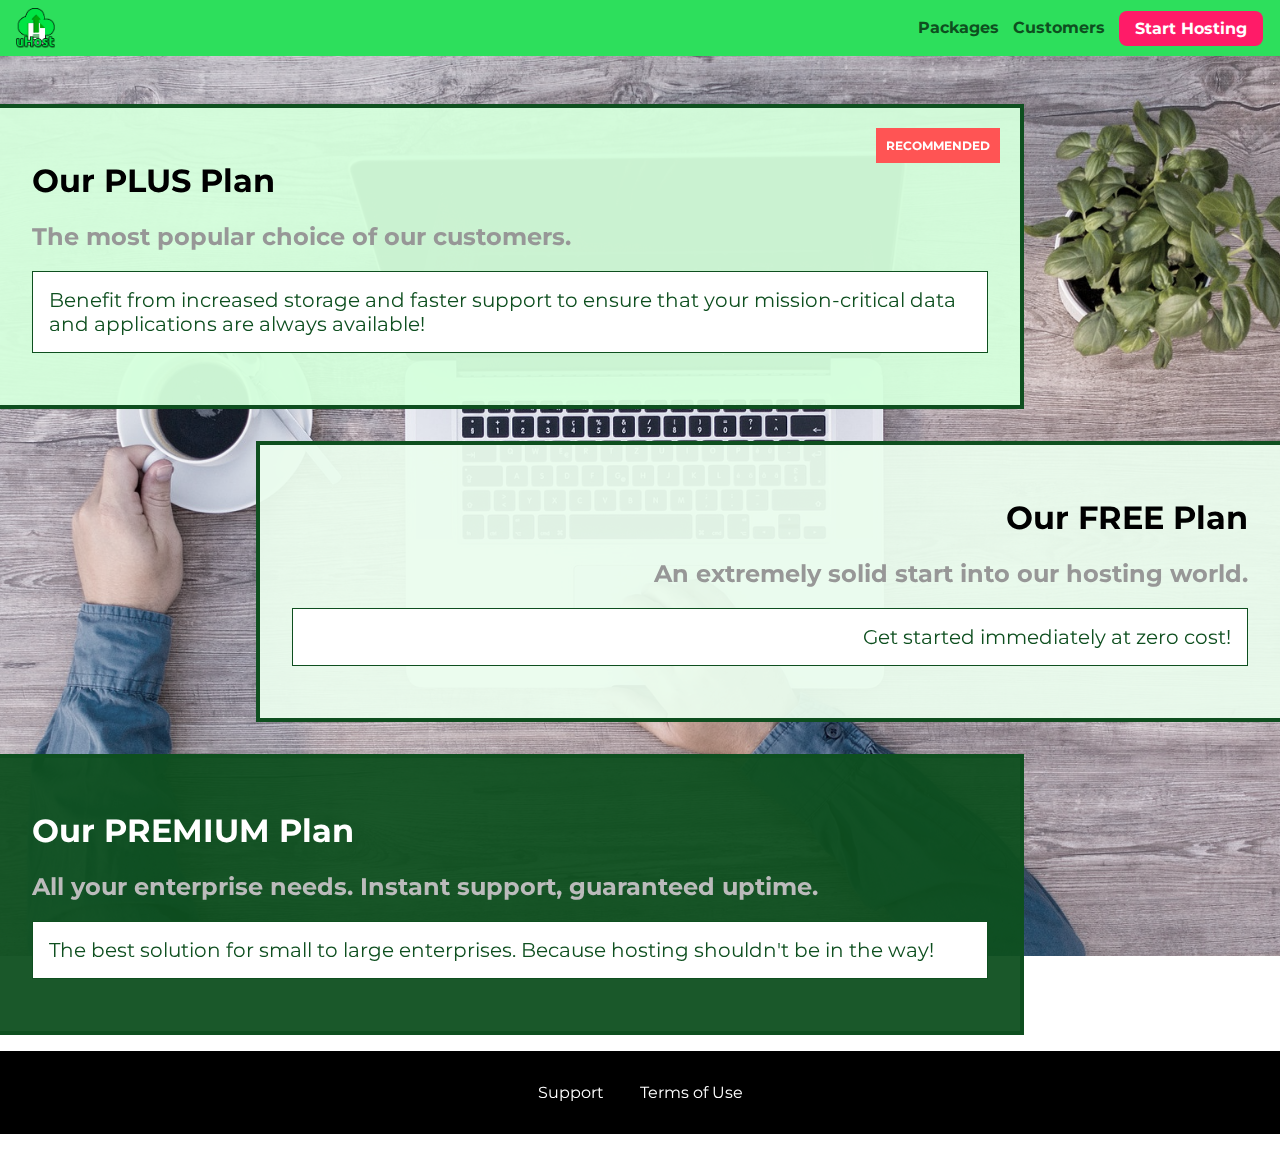
<file: course-project/packages/index.html>
<!DOCTYPE html>
<html lang="en">
	<head>
		<meta charset="UTF-8" />
        <meta http-equiv="X-UA-Compatible" content="ie=edge" />
        <meta name="viewport" content="width=device-width, initial-scale=1.0" />
		<title>uHost</title>
		<link rel="shortcut icon" href="favicon.png" />
		<link
			href="https://fonts.googleapis.com/css2?family=Montserrat:wght@400;700&display=swap"
			rel="stylesheet"
		/>
		<link
			href="https://fonts.googleapis.com/css2?family=Anton&display=swap"
			rel="stylesheet"
		/>
		<link rel="stylesheet" href="../shared.css" />
		<link rel="stylesheet" href="packages.css" />
		<script defer src="../shared.js"></script>
	</head>

	<body>
		<div class="backdrop"></div>

		<div class="background"></div>

		<header class="main-header">
			<button class="toggle-button">
				<span class="toggle-button__bar"></span>
				<span class="toggle-button__bar"></span>
				<span class="toggle-button__bar"></span>
			</button>

			<div>
				<a href="../index.html" class="main-header__brand">
					<img
						src="../images/uhost-icon.png"
						alt="uHost - Your favorite hosting company"
					/>
				</a>
			</div>
			<nav class="main-nav">
				<ul class="main-nav__items">
					<li class="main-nav__item">
						<a href="./index.html">Packages</a>
					</li>
					<li class="main-nav__item">
						<a href="../customers/index.html">Customers</a>
					</li>
					<li class="main-nav__item main-nav__item--cta">
						<a href="../start-hosting/index.html">Start Hosting</a>
					</li>
				</ul>
			</nav>
		</header>

		<nav class="mobile-nav">
			<ul class="mobile-nav__items">
				<li class="mobile-nav__item">
					<a href="./index.html">Packages</a>
				</li>
				<li class="mobile-nav__item">
					<a href="../customers/index.html">Customers</a>
				</li>
				<li class="mobile-nav__item mobile-nav__item--cta">
					<a href="../start-hosting/index.html">Start Hosting</a>
				</li>
			</ul>
		</nav>

		<main>
			<section class="package" id="plus">
				<a href="#">
					<h1 class="package__title">Our PLUS Plan</h1>
					<h2 class="package__badge">RECOMMENDED</h2>
					<h2 class="package__subtitle">
						The most popular choice of our customers.
					</h2>
					<p class="package__info">
						Benefit from increased storage and faster support to
						ensure that your mission-critical data and applications
						are always available!
					</p>
				</a>
			</section>
			<section class="package" id="free">
				<a href="#">
					<h1 class="package__title">Our FREE Plan</h1>
					<h2 class="package__subtitle">
						An extremely solid start into our hosting world.
					</h2>
					<p class="package__info">
						Get started immediately at zero cost!
					</p>
				</a>
			</section>
			<div class="clearfix"></div>
			<section class="package" id="premium">
				<a href="#">
					<h1 class="package__title">Our PREMIUM Plan</h1>
					<h2 class="package__subtitle">
						All your enterprise needs. Instant support, guaranteed
						uptime.
					</h2>
					<p class="package__info">
						The best solution for small to large enterprises.
						Because hosting shouldn't be in the way!
					</p>
				</a>
			</section>
		</main>
		<footer class="main-footer">
			<nav>
				<ul class="main-footer__links">
					<li class="main-footer__link"><a href="#">Support</a></li>
					<li class="main-footer__link">
						<a href="#">Terms of Use</a>
					</li>
				</ul>
			</nav>
		</footer>
	</body>
</html>
</file>
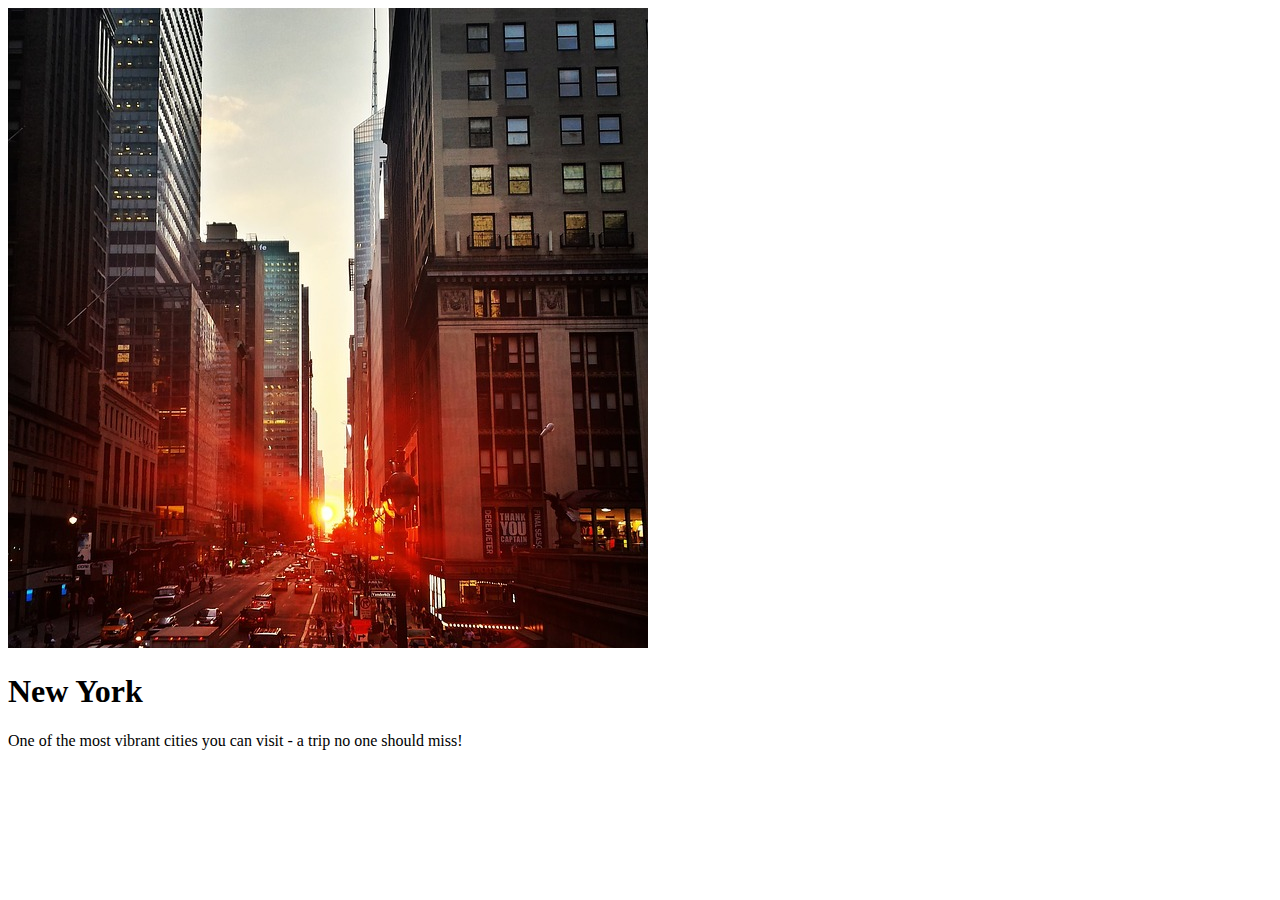
<file: css-in-action/css-in-action/index.html>
<!DOCTYPE html>
<html lang="en">

<head>
    <meta charset="UTF-8">
    <meta name="viewport" content="width=device-width, initial-scale=1.0">
    <meta http-equiv="X-UA-Compatible" content="ie=edge">
    <title>CSS Course</title>
    <link href="https://fonts.googleapis.com/css?family=Montserrat" rel="stylesheet">
</head>

<body>
    <div class="destination">
        <div class="thumbnail">
            <img src="new-york.jpg" alt="Sunset in New York">
        </div>
        <div class="content">
            <h1>New York</h1>
            <p>One of the most vibrant cities you can visit - a trip no one should miss!</p>
        </div>
    </div>
</body>

</html>
</file>
<file: assignment-1/main.css>
:root {
	--color-primary: #7e57e2;
	--color-secondary: #60de55;
	--color-accent: #f02c35;
	--color-dark: #000;
	--color-light: #fff;
}

/* Roboto font family */
@font-face {
	font-family: 'Roboto';
	src: url('./fonts/Roboto-Regular.ttf') format('truetype');
	font-weight: normal;
}

@font-face {
	font-family: 'Roboto';
	src: url('./fonts/Roboto-Bold.ttf') format('truetype');
	font-weight: bold;
}

/* Ubuntu Mono font family */
@font-face {
	font-family: 'Ubuntu Mono';
	src: url('./fonts/UbuntuMono-Regular.ttf') format('truetype');
	font-weight: normal;
}

/* Russo One font family */
@font-face {
	font-family: 'Russo One';
	src: url('./fonts/RussoOne-Regular.ttf') format('truetype');
	font-weight: normal;
}

body {
	font-family: 'Roboto', sans-serif;
}

#assignment-instructions {
	font-family: 'Russo One', sans-serif;
	color: var(--color-primary);
}

code {
	font-family: 'Ubuntu Mono', monospace;
	color: var(--color-accent);
}

ol > li:nth-child(2) code {
	color: var(--color-secondary);
}

li:not(:first-child) {
	background-color: var(--color-dark);
	color: var(--color-light);
}

ol li {
	background-color: var(--color-dark);
	color: var(--color-light);
}
</file>
<file: assignment-2/main.css>
* {
	box-sizing: border-box;
}

body {
	font-family: 'Segoe UI', Tahoma, Geneva, Verdana, sans-serif;
}

.box {
	padding: 10px 20px 30px 40px;
	margin: 40px 30px 20px 10px;
	border: 2px solid #000;
	display: inline-block;
}

.box-1 {
	height: 300px;
	width: 50%;
}

.box-2 {
	height: 300px;
}

.box-2:hover {
	border-color: blueviolet;
	color: blueviolet;
}
</file>
<file: assignment-3/shared.css>
* {
    box-sizing: border-box;
}

body {
    font-family: 'Montserrat', sans-serif;
    margin: 0;
}

.main-header {
    width: 100%;
    position: fixed;
    top: 0;
    left: 0;
    background: #2ddf5c;
    padding: 8px 16px;
    z-index: 1;
}

.main-header > div {
    display: inline-block;
    vertical-align: middle;
}

.main-header__brand {
    color: #0e4f1f;
    text-decoration: none;
    font-weight: bold;
    font-size: 22px;
}

.main-nav {
    display: inline-block;
    text-align: right;
    width: calc(100% - 74px);
    vertical-align: middle;
}

.main-nav__items {
    margin: 0;
    padding: 0;
    list-style: none;
}

.main-nav__item {
    display: inline-block;
    margin: 0 16px;
}

.main-nav__item a {
    text-decoration: none;
    color: #0e4f1f;
    font-weight: bold;
    padding: 3px 0;
}

.main-nav__item a:hover,
.main-nav__item a:active {
    color: white;
    border-bottom: 5px solid white;
}

.main-nav__item--cta a {
    color: white;
    background: #ff1b68;
    padding: 8px 16px;
    border-radius: 8px;
}

.main-nav__item--cta a:hover,
.main-nav__item--cta a:active {
    color: #ff1b68;
    background: white;
    border: none;
}

.main-footer {
    background: black;
    padding: 32px;
    margin-top: 48px;
}

.main-footer__links {
    list-style: none;
    margin: 0;
    padding: 0;
    text-align: center;
}

.main-footer__link {
    display: inline-block;
    margin: 0 16px;
}

.main-footer__link a {
    color: white;
    text-decoration: none;
}

.main-footer__link a:hover,
.main-footer__link a:active {
    color: #ccc;
}

.button {
    background: #0e4f1f;
    color: white;
    font: inherit;
    border: 1.5px solid #0e4f1f;
    padding: 8px;
    border-radius: 8px;
    font-weight: bold;
    cursor: pointer;
}

.button:hover,
.button:active {
    background: white;
    color: #0e4f1f;
}

.button:focus {
    outline: none;
}
</file>
<file: assignment-3/main.css>
#product-overview {
	background: url('freedom.jpg');
	width: 100%;
	height: 528px;
	padding: 10px;
}

.section-title {
	color: #2ddf5c;
	text-align: center;
}

#product-overview h1 {
	color: white;
	font-family: 'Anton', sans-serif;
}

.plan__list {
	width: 80%;
	margin: auto;
	text-align: center;
}

.plan {
	background: #d5ffdc;
	text-align: center;
	padding: 16px;
	margin: 8px;
	display: inline-block;
	width: 30%;
	vertical-align: middle;
}

.plan--highlighted {
	background: #19b84c;
	color: white;
	box-shadow: 2px 2px 2px 2px rgba(0, 0, 0, 0.5);
}

.plan__annotation {
	background: white;
	color: #19b84c;
	padding: 8px;
	box-shadow: 2px 2px 2px 2px rgba(0, 0, 0, 0.5);
	border-radius: 8px;
}

.plan__title {
	color: #0e4f1f;
}

.plan__price {
	color: #858585;
}

.plan--highlighted .plan__title {
	color: white;
}

.plan--highlighted .plan__price {
	color: #0e4f1f;
}

.plan__features {
	list-style: none;
	margin: 0;
	padding: 0;
}

.plan__feature {
	margin: 8px 0;
}

#key-features {
	background: #ff1b68;
	margin-top: 80px;
	padding: 16px;
}

#key-features .section-title {
	color: white;
	margin: 32px;
}

.key-feature__list {
	list-style: none;
	margin: 0;
	padding: 0;
	text-align: center;
}

.key-feature {
	display: inline-block;
	width: 30%;
	vertical-align: top;
}

.key-feature__image {
	background: #ffcede;
	width: 128px;
	height: 128px;
	border: 2px solid #424242;
	border-radius: 50%;
	margin: auto;
}

.key-feature__description {
	text-align: center;
	font-weight: bold;
	color: white;
	font-size: 20px;
}

/* h1 {
    font-family: sans-serif;
} */
</file>
<file: assignment-7/main.css>
.container {
	display: grid;
	grid-template-columns: repeat(10, calc(10% - 5px));
	grid-template-rows: 64px 500px 128px;
	column-gap: 5px;
	row-gap: 5px;
}

.header {
	background-color: #b000b5;
}

.footer {
	background-color: #d11d05;
}

.header,
.footer {
	grid-column-start: 1;
	grid-column-end: -1;
}

.sidebar {
	background-color: #fb1;
	grid-column-start: 1;
	grid-column-end: 3;
}

.main {
	background-color: #bada55;
	grid-column-start: 3;
	grid-column-end: -1;
}
</file>
<file: assignment-8/main.css>
.container {
	display: grid;
	grid-template-columns: repeat(10, calc(10% - 5px));
	grid-template-rows: 64px 500px 128px;
	grid-template-areas:
		'header header header header header header header header header header'
		'sidebar sidebar main main main main main main main main'
		'footer footer footer footer footer footer footer footer footer footer';
	column-gap: 5px;
	row-gap: 5px;
}

.header {
	background-color: #b000b5;
	grid-area: header;
}

.footer {
	background-color: #d11d05;
	grid-area: footer;
}

.sidebar {
	background-color: #fb1;
	grid-area: sidebar;
}

.main {
	background-color: #bada55;
	grid-area: main;
}
</file>
<file: course-project/shared.css>
* {
	box-sizing: border-box;
}

body {
	font-family: 'Montserrat', sans-serif;
	margin: 0;
}

main {
	min-height: calc(100vh - 3.5rem - 8rem);
	margin-top: 3.5rem;
}

.backdrop {
	display: none;
	position: fixed;
	top: 0;
	left: 0;
	z-index: 100;
	max-width: 100%;
	width: 100vw;
	height: 100vh;
	background: rgba(0, 0, 0, 0.5);
}

.main-header {
	position: fixed;
	width: 100%;
	top: 0;
	left: 0;
	background-color: #2ddf5c;
	padding: 8px 16px;
	z-index: 1;
}

.main-header > div {
	display: inline-block;
	vertical-align: middle;
}

.toggle-button {
	width: 3rem;
	background: transparent;
	border: none;
	cursor: pointer;
	padding-top: 0;
	padding-bottom: 0;
	vertical-align: middle;
}

.toggle-button:focus {
	outline: none;
}

.toggle-button__bar {
	width: 100%;
	height: 0.2rem;
	background: black;
	display: block;
	margin: 0.6rem 0;
}

.main-header__brand {
	color: #0e4f1f;
	text-decoration: none;
	font-weight: bold;
	height: 2.5rem;
	display: inline-block;
	vertical-align: middle;
}

.main-header__brand img {
	height: 100%;
}

.main-nav {
	display: none;
}

.main-nav__items {
	margin: 0;
	padding: 0;
	list-style: none;
	width: 100%;
}

.main-nav__item {
	display: inline-block;
	margin-left: 0.625rem;
}

.main-nav__item > a,
.mobile-nav__item > a {
	color: #0e4f1f;
	text-decoration: none;
	font-weight: bold;
	padding: 0.2rem 0;
}

.main-nav__item > a:hover,
.main-nav__item > a:active {
	color: white;
	border-bottom: 5px solid white;
}

/* .main-nav__item > a::after {
    content: " (Link)";
    color: red;
} */

.main-nav__item--cta a,
.mobile-nav__item--cta a {
	color: white;
	background-color: #ff1b68;
	padding: 0.5rem 1rem;
	border-radius: 8px;
}

.main-nav__item--cta a:hover,
.main-nav__item--cta a:active,
.mobile-nav__item--cta a:hover,
.mobile-nav__item--cta a:active {
	color: #ff1b68;
	background-color: white;
	border: none;
}

.main-footer {
	background-color: black;
	padding: 2rem;
	margin: 1rem 0;
}

.main-footer__links {
	list-style: none;
	margin: 0;
	padding: 0;
	text-align: center;
}

.main-footer__link {
	margin: 0 1rem;
}

.main-footer__link a {
	color: white;
	text-decoration: none;
}

.main-footer__link a:hover,
.main-footer__link a:active {
	color: #ccc;
}

.mobile-nav {
	display: none;
	position: fixed;
	z-index: 101;
	top: 0;
	left: 0;
	background: white;
	width: 80%;
	height: 100vh;
}

.mobile-nav__items {
	width: 90%;
	height: 100%;
	list-style: none;
	margin: 10% auto;
	padding: 0;
	text-align: center;
}

.mobile-nav__item {
	margin: 1rem 0;
}

.mobile-nav__item a {
	font-size: 1.5rem;
}

.button {
	background-color: #0e4f1f;
	color: white;
	font: inherit;
	border: 1.5px solid #0e4f1f;
	padding: 0.5rem;
	border-radius: 0.5rem;
	font-weight: bold;
	cursor: pointer;
}

.button:hover,
.button:active {
	background-color: white;
	color: #0e4f1f;
}

.button:focus {
	outline: none;
}

.open {
	display: block !important;
}

@media (min-width: 40rem) {
	.toggle-button {
		display: none;
	}

	.main-nav {
		display: inline-block;
		text-align: right;
		width: calc(100% - 44px);
		vertical-align: middle;
	}

	.main-footer__link {
		display: inline-block;
		margin: 0 1rem;
	}
}
</file>
<file: course-project/main.css>
#product-overview {
	background: linear-gradient(to top, rgba(80, 68, 18, 0.6) 10%, transparent),
		url('./images/freedom.jpg') center/cover no-repeat border-box, #ff1b68;
	/* background-image: url('./freedom.jpg');
    background-size: cover;
    background-position: center;
    background-repeat: no-repeat;
    background-origin: border-box; */
	/* background: linear-gradient(red 70%, blue 80%, green 90%); */
	/* background-image: radial-gradient(red, blue, green); */
	height: 50vh;
	padding: 10px;
	position: relative;
}

#product-overview h1 {
	color: white;
	font-family: 'Anton', sans-serif;
	position: absolute;
	bottom: 5%;
	left: 3%;
	font-size: 1.6rem;
}

@media (min-width: 40rem) and (min-height: 40rem) {
	#product-overview {
		height: 40vh;
		background-position: 50% 25%;
	}

	#product-overview h1 {
		font-size: 3rem;
	}
}

.section-title {
	color: #2ddf5c;
	text-align: center;
}

.plan {
	background-color: #d5ffdc;
	text-align: center;
	padding: 1rem;
	margin: 0.5rem 0;
}

.plan--highlighted {
	background-color: #19b84c;
	color: white;
}

.plan__annotation {
	background-color: white;
	color: #19b84c;
	padding: 0.5rem;
	box-shadow: 2px 2px 2px 2px rgba(0, 0, 0, 0.5);
	border-radius: 0.5rem;
}

.plan__title {
	color: #0e4f1f;
}

.plan--highlighted .plan__title {
	color: white;
}

.plan__price {
	color: #858585;
}

.plan--highlighted .plan__price {
	color: #0e4f1f;
}

.plan__features {
	list-style: none;
	padding: 0;
	margin: 0;
}

.plan__feature {
	margin: 0.5rem 0;
}

@media (min-width: 40rem) {
	.plan__list {
		width: 100%;
		text-align: center;
	}

	.plan {
		display: inline-block;
		width: 30%;
		vertical-align: middle;
		min-width: 13rem;
		max-width: 25rem;
	}

	.plan--highlighted {
		box-shadow: 2px 2px 2px 2px rgba(0, 0, 0, 0.5);
	}
}

#key-features {
	background-color: #ff1b68;
	margin-top: 80px;
	padding: 1rem;
}

#key-features .section-title {
	color: white;
}

.key-feature__list {
	list-style: none;
	margin: 0;
	padding: 0;
	text-align: center;
}

.key-feature__image {
	background-color: #ffcede;
	width: 128px;
	height: 128px;
	border: 2px solid #424242;
	border-radius: 50%;
	margin: 0 auto;
	padding: 1.25rem;
}

.key-feature__description {
	text-align: center;
	font-weight: bold;
	color: white;
	font-size: 1.25rem;
}

@media (min-width: 40rem) {
	.key-feature {
		display: inline-block;
		width: 30%;
		vertical-align: top;
		max-width: 25rem;
	}
}

.modal {
	position: fixed;
	display: none;
	z-index: 200;
	top: 20%;
	left: 30%;
	width: 40%;
	background: white;
	padding: 1rem;
	border: 1px solid #ccc;
	box-shadow: 1px 1px 1px rgba(0, 0, 0, 0.5);
}

.modal__title {
	text-align: center;
	margin: 0 0 1rem 0;
}

.modal__actions {
	text-align: center;
}

.modal__action {
	border: 1px solid #0e4f1f;
	background: #0e4f1f;
	text-decoration: none;
	color: white;
	font: inherit;
	padding: 0.5rem 1rem;
	cursor: pointer;
}

.modal__action:hover,
.modal__action:active {
	background: #2ddf5c;
	border-color: #2ddf5c;
}

.modal__action--negative {
	background: red;
	border-color: red;
}

.modal__action--negative:hover,
.modal__action--negative:active {
	background: #ff5454;
	border-color: #ff5454;
}
</file>
<file: css-grid/main.css>
.container {
	margin: 20px;
	display: grid;
	height: 500px;
	/* grid-template-columns: 200px 2fr 20% 1fr; */
	grid-template-columns: repeat(4, calc(25% - 15px));
	grid-template-rows:
		[row-1-start] 5rem [row-1-end row-2-start] minmax(10px, auto)
		[row-2-end row-3-start] 100px;
	grid-gap: 10px 20px;
	grid-template-areas:
		'header header header header'
		'side main main main'
		'footer footer footer footer';
}

.el1 {
    background: rgba(255, 154, 72, 0.5);
    grid-area: side;
}

.el2 {
	background: rgba(255, 0, 0, 0.5);
	/* grid-column-start: 1;
    grid-column-end: -1; */
	/* grid-column: 1 / -1; */
	/* grid-row-start: 2;
    grid-row-end: span 1; */
    /* grid-row: 2 / span 1; */
    grid-area: main;
	z-index: 10;
}

.el3 {
	background: rgba(0, 128, 0, 0.5);
	/* grid-column-start: 2;
    grid-column-end: span 3;
    grid-row-start: row-1-start;
    grid-row-end: row-2-end; */
	/* grid-area: row-1-start / 2 / row-2-end / span 3; */
	grid-area: header;
}

.el4 {
    background: rgba(0, 4, 255, 0.5);
    grid-area: footer;
}
</file>
<file: assignment-3/packages/packages.css>
main {
    padding-top: 32px;
}

.background {
    background: url("../images/plans-background.jpg");
    width: 100%;
    height: 100%;
    position: fixed;
    z-index: -1;
}

.package {
    width: 80%;
    margin: 16px 0;
    border: 4px solid #0e4f1f;
    border-left: none;
    position: relative;
}

.package:hover,
.package:active {
    box-shadow: 2px 2px 4px rgba(0,0,0,0.5);
    border-color: #ff5454;
    /* border-color: #ff5454 !important; */
}

.package a {
    text-decoration: none;
    color: inherit;
    display: block;
    padding: 32px;
}

.package__badge {
    position: absolute;
    top: 0;
    right: 0;
    margin: 20px;
    font-size: 12px;
    color: white;
    background: #ff5454;
    padding: 8px;
}

.package__subtitle {
    color: #979797;
}

.package__info {
    padding: 16px;
    border: 1px solid #0e4f1f;
    font-size: 20px;
    color: #0e4f1f;
    background: white;
}

.clearfix {
    clear: both;
}

#plus {
    background: rgba(213, 255, 220, 0.95);
}

#free {
    background: rgba(234, 252, 237, 0.95);
    float: right;
    border-right: none;
    border-left: 4px solid #0e4f1f;
    text-align: right;
}

#free:hover,
#free:active {
    border-left-color: #ff5454;
}

#premium {
    background: rgba(14, 79, 31, 0.95);
}

#premium .package__title {
    color: white;
}

#premium .package__subtitle {
    color: #bbb;
}
</file>
<file: course-project/customers/customers.css>
main {
	padding-top: 2.5rem;
}

.testimonial {
	font-size: 1.2rem;
}

/* .testimonial__list {
	width: 80%;
	margin: auto;
} */

.testimonial__image-container {
	width: 100%;
	max-width: 40rem;
	box-shadow: 3px 3px 3px 3px rgba(0, 0, 0, 0.4);
}

.testimonial__image {
	width: 100%;
	vertical-align: top;
}

.testimonial__info {
	text-align: right;
	padding: 0.9rem;
}

#customer-2.testimonial {
	text-align: right;
}

#customer-2 .testimonial__info {
	text-align: left;
}

.testimonial__name {
	margin: 0.2rem;
	color: #ff5454;
	font-size: 2rem;
}

.testimonial__subtitle {
	margin: 0;
	font-size: 1.1rem;
	color: #ccc;
}

.testimonial__subtitle a {
	color: inherit;
	text-decoration: none;
}

.testimonial__subtitle a:hover,
.testimonial__subtitle a:active {
	color: #7a7a7a;
}

.testimonial__text {
	margin: 0.2rem;
}

@media (min-width: 40rem) {
	.testimonial {
		margin: 3rem auto;
		max-width: 1500px;
	}

	.testimonial__image-container {
		display: inline-block;
		vertical-align: middle;
		width: 66%;
	}

	.testimonial__info {
		display: inline-block;
		vertical-align: middle;
		width: 30%;
	}
}
</file>
<file: course-project/packages/packages.css>
main {
	padding-top: 2rem;
}

.background {
	background: url('../images/plans-background.jpg') center/cover;
	filter: grayscale(50%);
	width: 100%;
	height: 100%;
	position: fixed;
	z-index: -1;
}

.package {
	width: 80%;
	margin: 1rem 0;
	border: 0.25rem solid #0e4f1f;
	border-left: none;
	position: relative;
	z-index: 0;
}

.package:hover,
.package:active {
	box-shadow: 2px 2px 4px rgba(0, 0, 0, 0.5);
	border-color: #ff5454;
}

.package a {
	text-decoration: none;
	color: inherit;
	display: block;
	padding: 2rem;
}

.package__badge {
	position: absolute;
	top: 0;
	right: 0;
	margin: 1.25rem;
	padding: 0.625rem;
	font-size: 0.75rem;
	color: white;
	background-color: #ff5454;
	z-index: 10;
}

.package__subtitle {
	color: #979797;
}

.package__info {
	padding: 1rem;
	border: 1px solid #0e4f1f;
	font-size: 1.25rem;
	color: #0e4f1f;
	background-color: white;
}

.clearfix {
	clear: both;
}

#plus {
	background-color: rgba(213, 255, 220, 0.95);
}

#free {
	background-color: rgba(234, 252, 237, 0.95);
	float: right;
	border: 4px solid #0e4f1f;
	border-right: none;
	text-align: right;
}

#free:hover,
#free:active {
	border-color: #ff5454;
}

#premium {
	background-color: rgba(14, 79, 31, 0.95);
}

#premium .package__title {
	color: white;
}

#premium .package__subtitle {
	color: #bbb;
}

@media (min-width: 40rem) {
	main {
		max-width: 1500px;
		margin-left: auto;
		margin-right: auto;
	}
}

@media (min-width: 1500px) {
	.package {
		border-left: 4px solid #0e4f1f;
	}

	#free {
		border-right: 4px solid #0e4f1f;
	}

	#free:hover,
	#free:active {
		border-right-color: #ff5454;
	}
}
</file>
